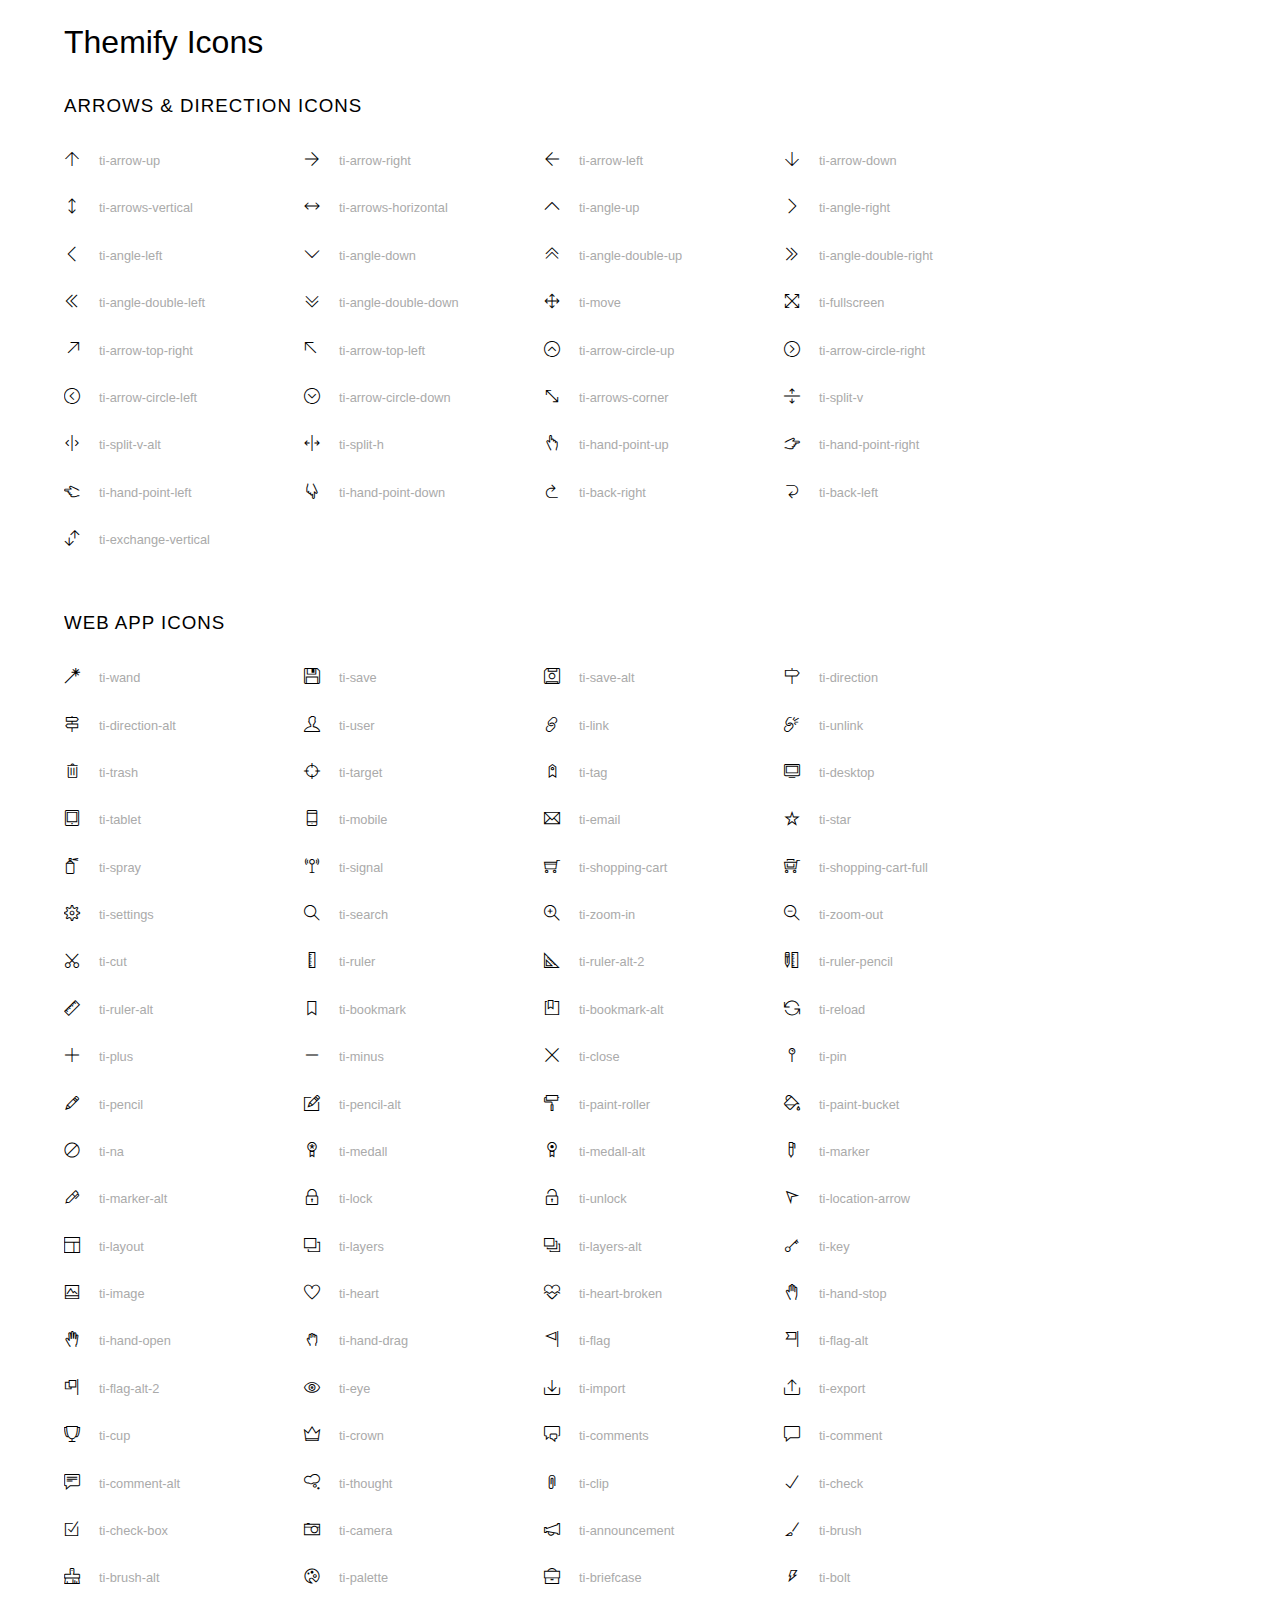
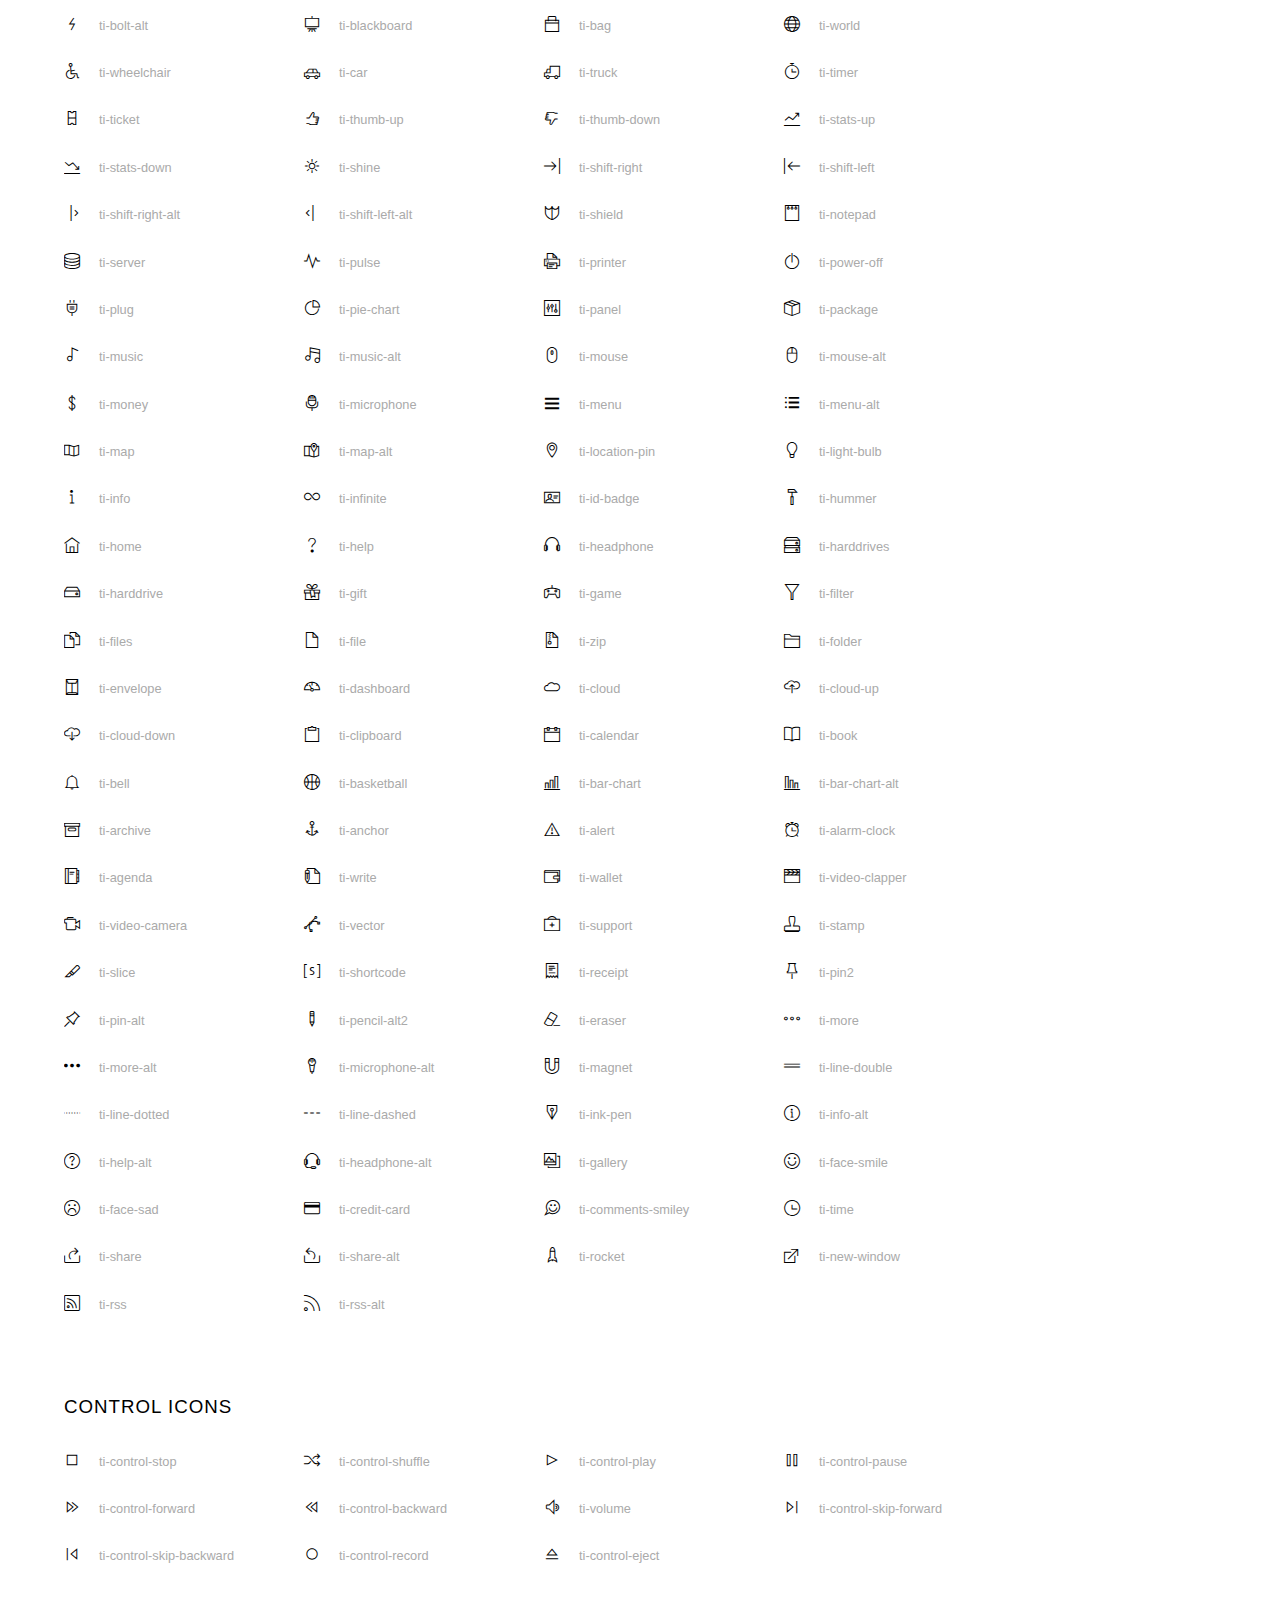
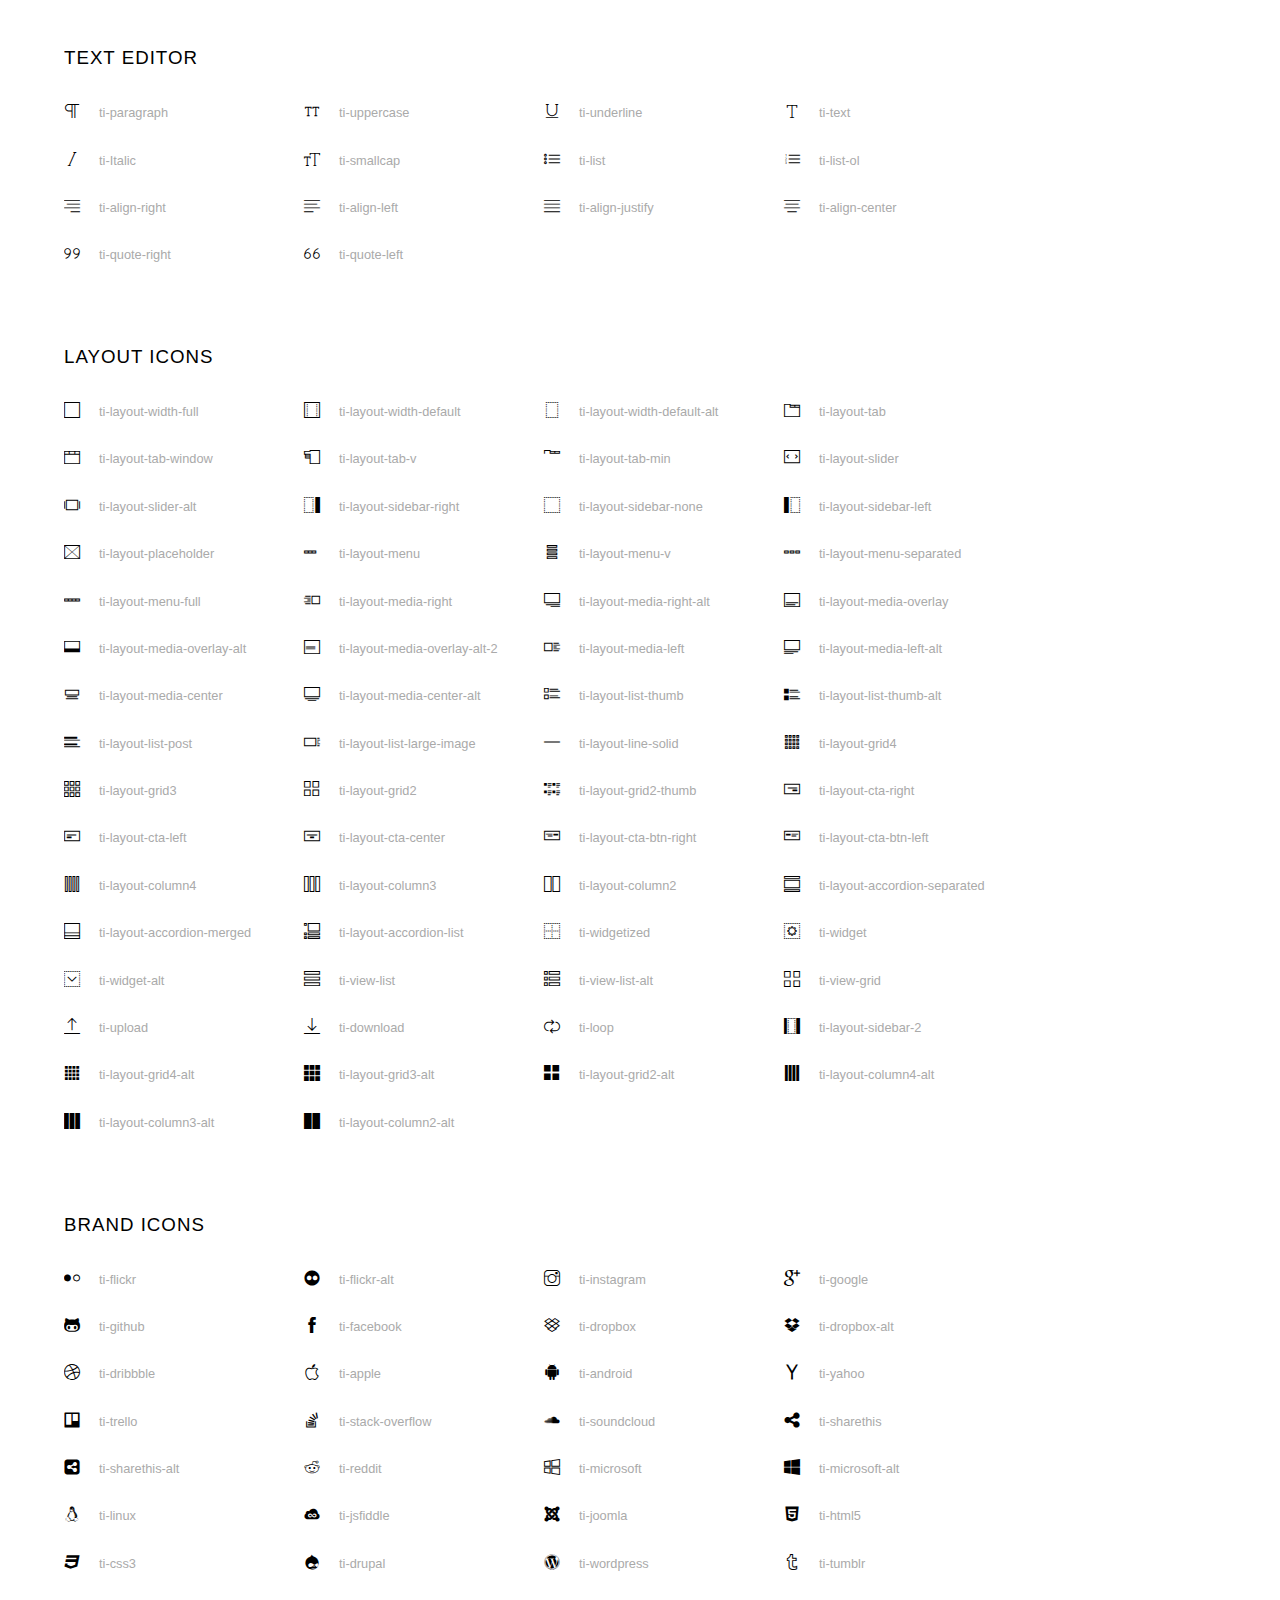
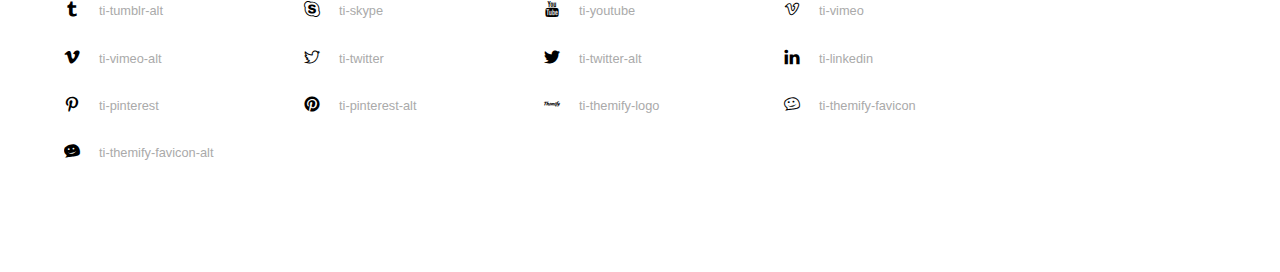
<file: assets/fonts/themify-icons/index.html>
<!doctype html>
<html>
<head>
	<meta charset="utf-8">
	<title>Themify Icon Font</title>
	<meta name="viewport" content="width=device-width">
	<link rel="stylesheet" href="demo-files/demo.css">
	<link rel="stylesheet" href="themify-icons.css">
	<!--[if lt IE 8]><!-->
	<link rel="stylesheet" href="ie7/ie7.css">
	<!--<![endif]-->
</head>
<body>
	<h1>Themify Icons</h1>

	<div class="icon-section">

		<div class="icon-section">
			<h3>Arrows &amp; Direction Icons </h3>

			<div class="icon-container">
				<span class="ti-arrow-up"></span><span class="icon-name"> ti-arrow-up</span>
			</div>
			<div class="icon-container">
				<span class="ti-arrow-right"></span><span class="icon-name"> ti-arrow-right</span>
			</div>
			<div class="icon-container">
				<span class="ti-arrow-left"></span><span class="icon-name"> ti-arrow-left</span>
			</div>
			<div class="icon-container">
				<span class="ti-arrow-down"></span><span class="icon-name"> ti-arrow-down</span>
			</div>
			<div class="icon-container">
				<span class="ti-arrows-vertical"></span><span class="icon-name"> ti-arrows-vertical</span>
			</div>
			<div class="icon-container">
				<span class="ti-arrows-horizontal"></span><span class="icon-name"> ti-arrows-horizontal</span>
			</div>
			<div class="icon-container">
				<span class="ti-angle-up"></span><span class="icon-name"> ti-angle-up</span>
			</div>
			<div class="icon-container">
				<span class="ti-angle-right"></span><span class="icon-name"> ti-angle-right</span>
			</div>
			<div class="icon-container">
				<span class="ti-angle-left"></span><span class="icon-name"> ti-angle-left</span>
			</div>
			<div class="icon-container">
				<span class="ti-angle-down"></span><span class="icon-name"> ti-angle-down</span>
			</div>	
			<div class="icon-container">
				<span class="ti-angle-double-up"></span><span class="icon-name"> ti-angle-double-up</span>
			</div>
			<div class="icon-container">
				<span class="ti-angle-double-right"></span><span class="icon-name"> ti-angle-double-right</span>
			</div>
			<div class="icon-container">
				<span class="ti-angle-double-left"></span><span class="icon-name"> ti-angle-double-left</span>
			</div>
			<div class="icon-container">
				<span class="ti-angle-double-down"></span><span class="icon-name"> ti-angle-double-down</span>
			</div>					
			<div class="icon-container">
				<span class="ti-move"></span><span class="icon-name"> ti-move</span>
			</div>
			<div class="icon-container">
				<span class="ti-fullscreen"></span><span class="icon-name"> ti-fullscreen</span>
			</div>
			<div class="icon-container">
				<span class="ti-arrow-top-right"></span><span class="icon-name"> ti-arrow-top-right</span>
			</div>
			<div class="icon-container">
				<span class="ti-arrow-top-left"></span><span class="icon-name"> ti-arrow-top-left</span>
			</div>
			<div class="icon-container">
				<span class="ti-arrow-circle-up"></span><span class="icon-name"> ti-arrow-circle-up</span>
			</div>
			<div class="icon-container">
				<span class="ti-arrow-circle-right"></span><span class="icon-name"> ti-arrow-circle-right</span>
			</div>
			<div class="icon-container">
				<span class="ti-arrow-circle-left"></span><span class="icon-name"> ti-arrow-circle-left</span>
			</div>
			<div class="icon-container">
				<span class="ti-arrow-circle-down"></span><span class="icon-name"> ti-arrow-circle-down</span>
			</div>
			<div class="icon-container">
				<span class="ti-arrows-corner"></span><span class="icon-name"> ti-arrows-corner</span>
			</div>
			<div class="icon-container">
				<span class="ti-split-v"></span><span class="icon-name"> ti-split-v</span>
			</div>

			<div class="icon-container">
				<span class="ti-split-v-alt"></span><span class="icon-name"> ti-split-v-alt</span>
			</div>
			<div class="icon-container">
				<span class="ti-split-h"></span><span class="icon-name"> ti-split-h</span>
			</div>
			<div class="icon-container">
				<span class="ti-hand-point-up"></span><span class="icon-name"> ti-hand-point-up</span>
			</div>
			<div class="icon-container">
				<span class="ti-hand-point-right"></span><span class="icon-name"> ti-hand-point-right</span>
			</div>
			<div class="icon-container">
				<span class="ti-hand-point-left"></span><span class="icon-name"> ti-hand-point-left</span>
			</div>
			<div class="icon-container">
				<span class="ti-hand-point-down"></span><span class="icon-name"> ti-hand-point-down</span>
			</div>
			<div class="icon-container">
				<span class="ti-back-right"></span><span class="icon-name"> ti-back-right</span>
			</div>
			<div class="icon-container">
				<span class="ti-back-left"></span><span class="icon-name"> ti-back-left</span>
			</div>
			<div class="icon-container">
				<span class="ti-exchange-vertical"></span><span class="icon-name"> ti-exchange-vertical</span>
			</div>

		</div> <!-- Arrows Icons -->



		<h3>Web App Icons</h3>
		
		<div class="icon-section">

			<div class="icon-container">
				<span class="ti-wand"></span><span class="icon-name"> ti-wand</span>
			</div>
			<div class="icon-container">
				<span class="ti-save"></span><span class="icon-name"> ti-save</span>
			</div>
			<div class="icon-container">
				<span class="ti-save-alt"></span><span class="icon-name"> ti-save-alt</span>
			</div>

			<div class="icon-container">
				<span class="ti-direction"></span><span class="icon-name"> ti-direction</span>
			</div>
			<div class="icon-container">
				<span class="ti-direction-alt"></span><span class="icon-name"> ti-direction-alt</span>
			</div>
			<div class="icon-container">
				<span class="ti-user"></span><span class="icon-name"> ti-user</span>
			</div>
			<div class="icon-container">
				<span class="ti-link"></span><span class="icon-name"> ti-link</span>
			</div>
			<div class="icon-container">
				<span class="ti-unlink"></span><span class="icon-name"> ti-unlink</span>
			</div>
			<div class="icon-container">
				<span class="ti-trash"></span><span class="icon-name"> ti-trash</span>
			</div>
			<div class="icon-container">
				<span class="ti-target"></span><span class="icon-name"> ti-target</span>
			</div>
			<div class="icon-container">
				<span class="ti-tag"></span><span class="icon-name"> ti-tag</span>
			</div>
			<div class="icon-container">
				<span class="ti-desktop"></span><span class="icon-name"> ti-desktop</span>
			</div>
			<div class="icon-container">
				<span class="ti-tablet"></span><span class="icon-name"> ti-tablet</span>
			</div>
			<div class="icon-container">
				<span class="ti-mobile"></span><span class="icon-name"> ti-mobile</span>
			</div>
			<div class="icon-container">
				<span class="ti-email"></span><span class="icon-name"> ti-email</span>
			</div>	
			<div class="icon-container">
				<span class="ti-star"></span><span class="icon-name"> ti-star</span>
			</div>
			<div class="icon-container">
				<span class="ti-spray"></span><span class="icon-name"> ti-spray</span>
			</div>
			<div class="icon-container">
				<span class="ti-signal"></span><span class="icon-name"> ti-signal</span>
			</div>
			<div class="icon-container">
				<span class="ti-shopping-cart"></span><span class="icon-name"> ti-shopping-cart</span>
			</div>
			<div class="icon-container">
				<span class="ti-shopping-cart-full"></span><span class="icon-name"> ti-shopping-cart-full</span>
			</div>
			<div class="icon-container">
				<span class="ti-settings"></span><span class="icon-name"> ti-settings</span>
			</div>
			<div class="icon-container">
				<span class="ti-search"></span><span class="icon-name"> ti-search</span>
			</div>
			<div class="icon-container">
				<span class="ti-zoom-in"></span><span class="icon-name"> ti-zoom-in</span>
			</div>
			<div class="icon-container">
				<span class="ti-zoom-out"></span><span class="icon-name"> ti-zoom-out</span>
			</div>
			<div class="icon-container">
				<span class="ti-cut"></span><span class="icon-name"> ti-cut</span>
			</div>
			<div class="icon-container">
				<span class="ti-ruler"></span><span class="icon-name"> ti-ruler</span>
			</div>
			<div class="icon-container">
				<span class="ti-ruler-alt-2"></span><span class="icon-name"> ti-ruler-alt-2</span>
			</div>			
			<div class="icon-container">
				<span class="ti-ruler-pencil"></span><span class="icon-name"> ti-ruler-pencil</span>
			</div>
			<div class="icon-container">
				<span class="ti-ruler-alt"></span><span class="icon-name"> ti-ruler-alt</span>
			</div>
			<div class="icon-container">
				<span class="ti-bookmark"></span><span class="icon-name"> ti-bookmark</span>
			</div>
			<div class="icon-container">
				<span class="ti-bookmark-alt"></span><span class="icon-name"> ti-bookmark-alt</span>
			</div>
			<div class="icon-container">
				<span class="ti-reload"></span><span class="icon-name"> ti-reload</span>
			</div>
			<div class="icon-container">
				<span class="ti-plus"></span><span class="icon-name"> ti-plus</span>
			</div>
			<div class="icon-container">
				<span class="ti-minus"></span><span class="icon-name"> ti-minus</span>
			</div>
			<div class="icon-container">
				<span class="ti-close"></span><span class="icon-name"> ti-close</span>
			</div>			
			<div class="icon-container">
				<span class="ti-pin"></span><span class="icon-name"> ti-pin</span>
			</div>
			<div class="icon-container">
				<span class="ti-pencil"></span><span class="icon-name"> ti-pencil</span>
			</div>
					
		  	<div class="icon-container">
				<span class="ti-pencil-alt"></span><span class="icon-name"> ti-pencil-alt</span>
			</div>
			<div class="icon-container">
				<span class="ti-paint-roller"></span><span class="icon-name"> ti-paint-roller</span>
			</div>
			<div class="icon-container">
				<span class="ti-paint-bucket"></span><span class="icon-name"> ti-paint-bucket</span>
			</div>
			<div class="icon-container">
				<span class="ti-na"></span><span class="icon-name"> ti-na</span>
			</div>
			<div class="icon-container">
				<span class="ti-medall"></span><span class="icon-name"> ti-medall</span>
			</div>
			<div class="icon-container">
				<span class="ti-medall-alt"></span><span class="icon-name"> ti-medall-alt</span>
			</div>
			<div class="icon-container">
				<span class="ti-marker"></span><span class="icon-name"> ti-marker</span>
			</div>
			<div class="icon-container">
				<span class="ti-marker-alt"></span><span class="icon-name"> ti-marker-alt</span>
			</div>

			<div class="icon-container">
				<span class="ti-lock"></span><span class="icon-name"> ti-lock</span>
			</div>
			<div class="icon-container">
				<span class="ti-unlock"></span><span class="icon-name"> ti-unlock</span>
			</div>
			<div class="icon-container">
				<span class="ti-location-arrow"></span><span class="icon-name"> ti-location-arrow</span>
			</div>
			<div class="icon-container">
				<span class="ti-layout"></span><span class="icon-name"> ti-layout</span>
			</div>
			<div class="icon-container">
				<span class="ti-layers"></span><span class="icon-name"> ti-layers</span>
			</div>
			<div class="icon-container">
				<span class="ti-layers-alt"></span><span class="icon-name"> ti-layers-alt</span>
			</div>
			<div class="icon-container">
				<span class="ti-key"></span><span class="icon-name"> ti-key</span>
			</div>
			<div class="icon-container">
				<span class="ti-image"></span><span class="icon-name"> ti-image</span>
			</div>
			<div class="icon-container">
				<span class="ti-heart"></span><span class="icon-name"> ti-heart</span>
			</div>
			<div class="icon-container">
				<span class="ti-heart-broken"></span><span class="icon-name"> ti-heart-broken</span>
			</div>
			<div class="icon-container">
				<span class="ti-hand-stop"></span><span class="icon-name"> ti-hand-stop</span>
			</div>
			<div class="icon-container">
				<span class="ti-hand-open"></span><span class="icon-name"> ti-hand-open</span>
			</div>
			<div class="icon-container">
				<span class="ti-hand-drag"></span><span class="icon-name"> ti-hand-drag</span>
			</div>
			<div class="icon-container">
				<span class="ti-flag"></span><span class="icon-name"> ti-flag</span>
			</div>
			<div class="icon-container">
				<span class="ti-flag-alt"></span><span class="icon-name"> ti-flag-alt</span>
			</div>
			<div class="icon-container">
				<span class="ti-flag-alt-2"></span><span class="icon-name"> ti-flag-alt-2</span>
			</div>
			<div class="icon-container">
				<span class="ti-eye"></span><span class="icon-name"> ti-eye</span>
			</div>
			<div class="icon-container">
				<span class="ti-import"></span><span class="icon-name"> ti-import</span>
			</div>			
			<div class="icon-container">
				<span class="ti-export"></span><span class="icon-name"> ti-export</span>
			</div>
			<div class="icon-container">
				<span class="ti-cup"></span><span class="icon-name"> ti-cup</span>
			</div>
			<div class="icon-container">
				<span class="ti-crown"></span><span class="icon-name"> ti-crown</span>
			</div>
			<div class="icon-container">
				<span class="ti-comments"></span><span class="icon-name"> ti-comments</span>
			</div>
			<div class="icon-container">
				<span class="ti-comment"></span><span class="icon-name"> ti-comment</span>
			</div>
			<div class="icon-container">
				<span class="ti-comment-alt"></span><span class="icon-name"> ti-comment-alt</span>
			</div>
			<div class="icon-container">
				<span class="ti-thought"></span><span class="icon-name"> ti-thought</span>
			</div>			
			<div class="icon-container">
				<span class="ti-clip"></span><span class="icon-name"> ti-clip</span>
			</div>

			<div class="icon-container">
				<span class="ti-check"></span><span class="icon-name"> ti-check</span>
			</div>
			<div class="icon-container">
				<span class="ti-check-box"></span><span class="icon-name"> ti-check-box</span>
			</div>
			<div class="icon-container">
				<span class="ti-camera"></span><span class="icon-name"> ti-camera</span>
			</div>
			<div class="icon-container">
				<span class="ti-announcement"></span><span class="icon-name"> ti-announcement</span>
			</div>
			<div class="icon-container">
				<span class="ti-brush"></span><span class="icon-name"> ti-brush</span>
			</div>
			<div class="icon-container">
				<span class="ti-brush-alt"></span><span class="icon-name"> ti-brush-alt</span>
			</div>
			<div class="icon-container">
				<span class="ti-palette"></span><span class="icon-name"> ti-palette</span>
			</div>			
			<div class="icon-container">
				<span class="ti-briefcase"></span><span class="icon-name"> ti-briefcase</span>
			</div>
			<div class="icon-container">
				<span class="ti-bolt"></span><span class="icon-name"> ti-bolt</span>
			</div>
			<div class="icon-container">
				<span class="ti-bolt-alt"></span><span class="icon-name"> ti-bolt-alt</span>
			</div>
			<div class="icon-container">
				<span class="ti-blackboard"></span><span class="icon-name"> ti-blackboard</span>
			</div>
			<div class="icon-container">
				<span class="ti-bag"></span><span class="icon-name"> ti-bag</span>
			</div>
			<div class="icon-container">
				<span class="ti-world"></span><span class="icon-name"> ti-world</span>
			</div>
			<div class="icon-container">
				<span class="ti-wheelchair"></span><span class="icon-name"> ti-wheelchair</span>
			</div>
			<div class="icon-container">
				<span class="ti-car"></span><span class="icon-name"> ti-car</span>
			</div>
			<div class="icon-container">
				<span class="ti-truck"></span><span class="icon-name"> ti-truck</span>
			</div>
			<div class="icon-container">
				<span class="ti-timer"></span><span class="icon-name"> ti-timer</span>
			</div>
			<div class="icon-container">
				<span class="ti-ticket"></span><span class="icon-name"> ti-ticket</span>
			</div>
			<div class="icon-container">
				<span class="ti-thumb-up"></span><span class="icon-name"> ti-thumb-up</span>
			</div>
			<div class="icon-container">
				<span class="ti-thumb-down"></span><span class="icon-name"> ti-thumb-down</span>
			</div>

			<div class="icon-container">
				<span class="ti-stats-up"></span><span class="icon-name"> ti-stats-up</span>
			</div>
			<div class="icon-container">
				<span class="ti-stats-down"></span><span class="icon-name"> ti-stats-down</span>
			</div>
			<div class="icon-container">
				<span class="ti-shine"></span><span class="icon-name"> ti-shine</span>
			</div>
			<div class="icon-container">
				<span class="ti-shift-right"></span><span class="icon-name"> ti-shift-right</span>
			</div>
			<div class="icon-container">
				<span class="ti-shift-left"></span><span class="icon-name"> ti-shift-left</span>
			</div>

			<div class="icon-container">
				<span class="ti-shift-right-alt"></span><span class="icon-name"> ti-shift-right-alt</span>
			</div>
			<div class="icon-container">
				<span class="ti-shift-left-alt"></span><span class="icon-name"> ti-shift-left-alt</span>
			</div>
			<div class="icon-container">
				<span class="ti-shield"></span><span class="icon-name"> ti-shield</span>
			</div>
			<div class="icon-container">
				<span class="ti-notepad"></span><span class="icon-name"> ti-notepad</span>
			</div>
			<div class="icon-container">
				<span class="ti-server"></span><span class="icon-name"> ti-server</span>
			</div>

			<div class="icon-container">
				<span class="ti-pulse"></span><span class="icon-name"> ti-pulse</span>
			</div>
			<div class="icon-container">
				<span class="ti-printer"></span><span class="icon-name"> ti-printer</span>
			</div>
			<div class="icon-container">
				<span class="ti-power-off"></span><span class="icon-name"> ti-power-off</span>
			</div>
			<div class="icon-container">
				<span class="ti-plug"></span><span class="icon-name"> ti-plug</span>
			</div>
			<div class="icon-container">
				<span class="ti-pie-chart"></span><span class="icon-name"> ti-pie-chart</span>
			</div>

			<div class="icon-container">
				<span class="ti-panel"></span><span class="icon-name"> ti-panel</span>
			</div>
			<div class="icon-container">
				<span class="ti-package"></span><span class="icon-name"> ti-package</span>
			</div>
			<div class="icon-container">
				<span class="ti-music"></span><span class="icon-name"> ti-music</span>
			</div>
			<div class="icon-container">
				<span class="ti-music-alt"></span><span class="icon-name"> ti-music-alt</span>
			</div>
			<div class="icon-container">
				<span class="ti-mouse"></span><span class="icon-name"> ti-mouse</span>
			</div>
			<div class="icon-container">
				<span class="ti-mouse-alt"></span><span class="icon-name"> ti-mouse-alt</span>
			</div>
			<div class="icon-container">
				<span class="ti-money"></span><span class="icon-name"> ti-money</span>
			</div>
			<div class="icon-container">
				<span class="ti-microphone"></span><span class="icon-name"> ti-microphone</span>
			</div>
			<div class="icon-container">
				<span class="ti-menu"></span><span class="icon-name"> ti-menu</span>
			</div>
			<div class="icon-container">
				<span class="ti-menu-alt"></span><span class="icon-name"> ti-menu-alt</span>
			</div>
			<div class="icon-container">
				<span class="ti-map"></span><span class="icon-name"> ti-map</span>
			</div>
			<div class="icon-container">
				<span class="ti-map-alt"></span><span class="icon-name"> ti-map-alt</span>
			</div>

			<div class="icon-container">
				<span class="ti-location-pin"></span><span class="icon-name"> ti-location-pin</span>
			</div>

			<div class="icon-container">
				<span class="ti-light-bulb"></span><span class="icon-name"> ti-light-bulb</span>
			</div>
			<div class="icon-container">
				<span class="ti-info"></span><span class="icon-name"> ti-info</span>
			</div>
			<div class="icon-container">
				<span class="ti-infinite"></span><span class="icon-name"> ti-infinite</span>
			</div>
			<div class="icon-container">
				<span class="ti-id-badge"></span><span class="icon-name"> ti-id-badge</span>
			</div>
			<div class="icon-container">
				<span class="ti-hummer"></span><span class="icon-name"> ti-hummer</span>
			</div>
			<div class="icon-container">
				<span class="ti-home"></span><span class="icon-name"> ti-home</span>
			</div>
			<div class="icon-container">
				<span class="ti-help"></span><span class="icon-name"> ti-help</span>
			</div>
			<div class="icon-container">
				<span class="ti-headphone"></span><span class="icon-name"> ti-headphone</span>
			</div>
			<div class="icon-container">
				<span class="ti-harddrives"></span><span class="icon-name"> ti-harddrives</span>
			</div>
			<div class="icon-container">
				<span class="ti-harddrive"></span><span class="icon-name"> ti-harddrive</span>
			</div>
			<div class="icon-container">
				<span class="ti-gift"></span><span class="icon-name"> ti-gift</span>
			</div>
			<div class="icon-container">
				<span class="ti-game"></span><span class="icon-name"> ti-game</span>
			</div>
			<div class="icon-container">
				<span class="ti-filter"></span><span class="icon-name"> ti-filter</span>
			</div>
			<div class="icon-container">
				<span class="ti-files"></span><span class="icon-name"> ti-files</span>
			</div>
			<div class="icon-container">
				<span class="ti-file"></span><span class="icon-name"> ti-file</span>
			</div>
			<div class="icon-container">
				<span class="ti-zip"></span><span class="icon-name"> ti-zip</span>
			</div>
			<div class="icon-container">
				<span class="ti-folder"></span><span class="icon-name"> ti-folder</span>
			</div>			
			<div class="icon-container">
				<span class="ti-envelope"></span><span class="icon-name"> ti-envelope</span>
			</div>


			<div class="icon-container">
				<span class="ti-dashboard"></span><span class="icon-name"> ti-dashboard</span>
			</div>
			<div class="icon-container">
				<span class="ti-cloud"></span><span class="icon-name"> ti-cloud</span>
			</div>
			<div class="icon-container">
				<span class="ti-cloud-up"></span><span class="icon-name"> ti-cloud-up</span>
			</div>
			<div class="icon-container">
				<span class="ti-cloud-down"></span><span class="icon-name"> ti-cloud-down</span>
			</div>
			<div class="icon-container">
				<span class="ti-clipboard"></span><span class="icon-name"> ti-clipboard</span>
			</div>
			<div class="icon-container">
				<span class="ti-calendar"></span><span class="icon-name"> ti-calendar</span>
			</div>
			<div class="icon-container">
				<span class="ti-book"></span><span class="icon-name"> ti-book</span>
			</div>
			<div class="icon-container">
				<span class="ti-bell"></span><span class="icon-name"> ti-bell</span>
			</div>
			<div class="icon-container">
				<span class="ti-basketball"></span><span class="icon-name"> ti-basketball</span>
			</div>
			<div class="icon-container">
				<span class="ti-bar-chart"></span><span class="icon-name"> ti-bar-chart</span>
			</div>
			<div class="icon-container">
				<span class="ti-bar-chart-alt"></span><span class="icon-name"> ti-bar-chart-alt</span>
			</div>


			<div class="icon-container">
				<span class="ti-archive"></span><span class="icon-name"> ti-archive</span>
			</div>
			<div class="icon-container">
				<span class="ti-anchor"></span><span class="icon-name"> ti-anchor</span>
			</div>

			<div class="icon-container">
				<span class="ti-alert"></span><span class="icon-name"> ti-alert</span>
			</div>
			<div class="icon-container">
				<span class="ti-alarm-clock"></span><span class="icon-name"> ti-alarm-clock</span>
			</div>
			<div class="icon-container">
				<span class="ti-agenda"></span><span class="icon-name"> ti-agenda</span>
			</div>
			<div class="icon-container">
				<span class="ti-write"></span><span class="icon-name"> ti-write</span>
			</div>

			<div class="icon-container">
				<span class="ti-wallet"></span><span class="icon-name"> ti-wallet</span>
			</div>
			<div class="icon-container">
				<span class="ti-video-clapper"></span><span class="icon-name"> ti-video-clapper</span>
			</div>
			<div class="icon-container">
				<span class="ti-video-camera"></span><span class="icon-name"> ti-video-camera</span>
			</div>
			<div class="icon-container">
				<span class="ti-vector"></span><span class="icon-name"> ti-vector</span>
			</div>

			<div class="icon-container">
				<span class="ti-support"></span><span class="icon-name"> ti-support</span>
			</div>
			<div class="icon-container">
				<span class="ti-stamp"></span><span class="icon-name"> ti-stamp</span>
			</div>
			<div class="icon-container">
				<span class="ti-slice"></span><span class="icon-name"> ti-slice</span>
			</div>
			<div class="icon-container">
				<span class="ti-shortcode"></span><span class="icon-name"> ti-shortcode</span>
			</div>
			<div class="icon-container">
				<span class="ti-receipt"></span><span class="icon-name"> ti-receipt</span>
			</div>
			<div class="icon-container">
				<span class="ti-pin2"></span><span class="icon-name"> ti-pin2</span>
			</div>
			<div class="icon-container">
				<span class="ti-pin-alt"></span><span class="icon-name"> ti-pin-alt</span>
			</div>
			<div class="icon-container">
				<span class="ti-pencil-alt2"></span><span class="icon-name"> ti-pencil-alt2</span>
			</div>
			<div class="icon-container">
				<span class="ti-eraser"></span><span class="icon-name"> ti-eraser</span>
			</div>			
			<div class="icon-container">
				<span class="ti-more"></span><span class="icon-name"> ti-more</span>
			</div>
			<div class="icon-container">
				<span class="ti-more-alt"></span><span class="icon-name"> ti-more-alt</span>
			</div>
			<div class="icon-container">
				<span class="ti-microphone-alt"></span><span class="icon-name"> ti-microphone-alt</span>
			</div>
			<div class="icon-container">
				<span class="ti-magnet"></span><span class="icon-name"> ti-magnet</span>
			</div>
			<div class="icon-container">
				<span class="ti-line-double"></span><span class="icon-name"> ti-line-double</span>
			</div>
			<div class="icon-container">
				<span class="ti-line-dotted"></span><span class="icon-name"> ti-line-dotted</span>
			</div>
			<div class="icon-container">
				<span class="ti-line-dashed"></span><span class="icon-name"> ti-line-dashed</span>
			</div>

			<div class="icon-container">
				<span class="ti-ink-pen"></span><span class="icon-name"> ti-ink-pen</span>
			</div>
			<div class="icon-container">
				<span class="ti-info-alt"></span><span class="icon-name"> ti-info-alt</span>
			</div>
			<div class="icon-container">
				<span class="ti-help-alt"></span><span class="icon-name"> ti-help-alt</span>
			</div>
			<div class="icon-container">
				<span class="ti-headphone-alt"></span><span class="icon-name"> ti-headphone-alt</span>
			</div>

			<div class="icon-container">
				<span class="ti-gallery"></span><span class="icon-name"> ti-gallery</span>
			</div>
			<div class="icon-container">
				<span class="ti-face-smile"></span><span class="icon-name"> ti-face-smile</span>
			</div>
			<div class="icon-container">
				<span class="ti-face-sad"></span><span class="icon-name"> ti-face-sad</span>
			</div>
			<div class="icon-container">
				<span class="ti-credit-card"></span><span class="icon-name"> ti-credit-card</span>
			</div>
			<div class="icon-container">
				<span class="ti-comments-smiley"></span><span class="icon-name"> ti-comments-smiley</span>
			</div>
			<div class="icon-container">
				<span class="ti-time"></span><span class="icon-name"> ti-time</span>
			</div>
			<div class="icon-container">
				<span class="ti-share"></span><span class="icon-name"> ti-share</span>
			</div>
			<div class="icon-container">
				<span class="ti-share-alt"></span><span class="icon-name"> ti-share-alt</span>
			</div>
			<div class="icon-container">
				<span class="ti-rocket"></span><span class="icon-name"> ti-rocket</span>
			</div>

			<div class="icon-container">
				<span class="ti-new-window"></span><span class="icon-name"> ti-new-window</span>
			</div>

			<div class="icon-container">
				<span class="ti-rss"></span><span class="icon-name"> ti-rss</span>
			</div>

			<div class="icon-container">
				<span class="ti-rss-alt"></span><span class="icon-name"> ti-rss-alt</span>
			</div>
			
		</div><!-- Web App Icons -->


		<div class="icon-section">
			<h3>Control Icons</h3>
			<div class="icon-container">
				<span class="ti-control-stop"></span><span class="icon-name"> ti-control-stop</span>
			</div>
			<div class="icon-container">
				<span class="ti-control-shuffle"></span><span class="icon-name"> ti-control-shuffle</span>
			</div>
			<div class="icon-container">
				<span class="ti-control-play"></span><span class="icon-name"> ti-control-play</span>
			</div>
			<div class="icon-container">
				<span class="ti-control-pause"></span><span class="icon-name"> ti-control-pause</span>
			</div>
			<div class="icon-container">
				<span class="ti-control-forward"></span><span class="icon-name"> ti-control-forward</span>
			</div>
			<div class="icon-container">
				<span class="ti-control-backward"></span><span class="icon-name"> ti-control-backward</span>
			</div>	
			<div class="icon-container">
				<span class="ti-volume"></span><span class="icon-name"> ti-volume</span>
			</div>
			<div class="icon-container">
				<span class="ti-control-skip-forward"></span><span class="icon-name"> ti-control-skip-forward</span>
			</div>
			<div class="icon-container">
				<span class="ti-control-skip-backward"></span><span class="icon-name"> ti-control-skip-backward</span>
			</div>
			<div class="icon-container">
				<span class="ti-control-record"></span><span class="icon-name"> ti-control-record</span>
			</div>
			<div class="icon-container">
				<span class="ti-control-eject"></span><span class="icon-name"> ti-control-eject</span>
			</div>			
		</div> <!-- Control Icons -->


		<div class="icon-section">
			<h3>Text Editor</h3>

			<div class="icon-container">
				<span class="ti-paragraph"></span><span class="icon-name"> ti-paragraph</span>
			</div>
			<div class="icon-container">
				<span class="ti-uppercase"></span><span class="icon-name"> ti-uppercase</span>
			</div>

			<div class="icon-container">
				<span class="ti-underline"></span><span class="icon-name"> ti-underline</span>
			</div>
			<div class="icon-container">
				<span class="ti-text"></span><span class="icon-name"> ti-text</span>
			</div>
			<div class="icon-container">
				<span class="ti-Italic"></span><span class="icon-name"> ti-Italic</span>
			</div>
			<div class="icon-container">
				<span class="ti-smallcap"></span><span class="icon-name"> ti-smallcap</span>
			</div>
			<div class="icon-container">
				<span class="ti-list"></span><span class="icon-name"> ti-list</span>
			</div>
			<div class="icon-container">
				<span class="ti-list-ol"></span><span class="icon-name"> ti-list-ol</span>
			</div>
			<div class="icon-container">
				<span class="ti-align-right"></span><span class="icon-name"> ti-align-right</span>
			</div>
			<div class="icon-container">
				<span class="ti-align-left"></span><span class="icon-name"> ti-align-left</span>
			</div>
			<div class="icon-container">
				<span class="ti-align-justify"></span><span class="icon-name"> ti-align-justify</span>
			</div>
			<div class="icon-container">
				<span class="ti-align-center"></span><span class="icon-name"> ti-align-center</span>
			</div>
			<div class="icon-container">
				<span class="ti-quote-right"></span><span class="icon-name"> ti-quote-right</span>
			</div>
			<div class="icon-container">
				<span class="ti-quote-left"></span><span class="icon-name"> ti-quote-left</span>
			</div>

		</div> <!-- Text Editor -->



		<div class="icon-section">
			<h3>Layout Icons</h3>
			<div class="icon-container">
				<span class="ti-layout-width-full"></span><span class="icon-name"> ti-layout-width-full</span>
			</div>
			<div class="icon-container">
				<span class="ti-layout-width-default"></span><span class="icon-name"> ti-layout-width-default</span>
			</div>
			<div class="icon-container">
				<span class="ti-layout-width-default-alt"></span><span class="icon-name"> ti-layout-width-default-alt</span>
			</div>
			<div class="icon-container">
				<span class="ti-layout-tab"></span><span class="icon-name"> ti-layout-tab</span>
			</div>
			<div class="icon-container">
				<span class="ti-layout-tab-window"></span><span class="icon-name"> ti-layout-tab-window</span>
			</div>
			<div class="icon-container">
				<span class="ti-layout-tab-v"></span><span class="icon-name"> ti-layout-tab-v</span>
			</div>
			<div class="icon-container">
				<span class="ti-layout-tab-min"></span><span class="icon-name"> ti-layout-tab-min</span>
			</div>
			<div class="icon-container">
				<span class="ti-layout-slider"></span><span class="icon-name"> ti-layout-slider</span>
			</div>
			<div class="icon-container">
				<span class="ti-layout-slider-alt"></span><span class="icon-name"> ti-layout-slider-alt</span>
			</div>
			<div class="icon-container">
				<span class="ti-layout-sidebar-right"></span><span class="icon-name"> ti-layout-sidebar-right</span>
			</div>
			<div class="icon-container">
				<span class="ti-layout-sidebar-none"></span><span class="icon-name"> ti-layout-sidebar-none</span>
			</div>
			<div class="icon-container">
				<span class="ti-layout-sidebar-left"></span><span class="icon-name"> ti-layout-sidebar-left</span>
			</div>
			<div class="icon-container">
				<span class="ti-layout-placeholder"></span><span class="icon-name"> ti-layout-placeholder</span>
			</div>
			<div class="icon-container">
				<span class="ti-layout-menu"></span><span class="icon-name"> ti-layout-menu</span>
			</div>
			<div class="icon-container">
				<span class="ti-layout-menu-v"></span><span class="icon-name"> ti-layout-menu-v</span>
			</div>
			<div class="icon-container">
				<span class="ti-layout-menu-separated"></span><span class="icon-name"> ti-layout-menu-separated</span>
			</div>
			<div class="icon-container">
				<span class="ti-layout-menu-full"></span><span class="icon-name"> ti-layout-menu-full</span>
			</div>
			<div class="icon-container">
				<span class="ti-layout-media-right"></span><span class="icon-name"> ti-layout-media-right</span>
			</div>
			<div class="icon-container">
				<span class="ti-layout-media-right-alt"></span><span class="icon-name"> ti-layout-media-right-alt</span>
			</div>
			<div class="icon-container">
				<span class="ti-layout-media-overlay"></span><span class="icon-name"> ti-layout-media-overlay</span>
			</div>
			<div class="icon-container">
				<span class="ti-layout-media-overlay-alt"></span><span class="icon-name"> ti-layout-media-overlay-alt</span>
			</div>
			<div class="icon-container">
				<span class="ti-layout-media-overlay-alt-2"></span><span class="icon-name"> ti-layout-media-overlay-alt-2</span>
			</div>
			<div class="icon-container">
				<span class="ti-layout-media-left"></span><span class="icon-name"> ti-layout-media-left</span>
			</div>
			<div class="icon-container">
				<span class="ti-layout-media-left-alt"></span><span class="icon-name"> ti-layout-media-left-alt</span>
			</div>
			<div class="icon-container">
				<span class="ti-layout-media-center"></span><span class="icon-name"> ti-layout-media-center</span>
			</div>
			<div class="icon-container">
				<span class="ti-layout-media-center-alt"></span><span class="icon-name"> ti-layout-media-center-alt</span>
			</div>
			<div class="icon-container">
				<span class="ti-layout-list-thumb"></span><span class="icon-name"> ti-layout-list-thumb</span>
			</div>
			<div class="icon-container">
				<span class="ti-layout-list-thumb-alt"></span><span class="icon-name"> ti-layout-list-thumb-alt</span>
			</div>
			<div class="icon-container">
				<span class="ti-layout-list-post"></span><span class="icon-name"> ti-layout-list-post</span>
			</div>
			<div class="icon-container">
				<span class="ti-layout-list-large-image"></span><span class="icon-name"> ti-layout-list-large-image</span>
			</div>
			<div class="icon-container">
				<span class="ti-layout-line-solid"></span><span class="icon-name"> ti-layout-line-solid</span>
			</div>
			<div class="icon-container">
				<span class="ti-layout-grid4"></span><span class="icon-name"> ti-layout-grid4</span>
			</div>
			<div class="icon-container">
				<span class="ti-layout-grid3"></span><span class="icon-name"> ti-layout-grid3</span>
			</div>
			<div class="icon-container">
				<span class="ti-layout-grid2"></span><span class="icon-name"> ti-layout-grid2</span>
			</div>
			<div class="icon-container">
				<span class="ti-layout-grid2-thumb"></span><span class="icon-name"> ti-layout-grid2-thumb</span>
			</div>
			<div class="icon-container">
				<span class="ti-layout-cta-right"></span><span class="icon-name"> ti-layout-cta-right</span>
			</div>
			<div class="icon-container">
				<span class="ti-layout-cta-left"></span><span class="icon-name"> ti-layout-cta-left</span>
			</div>
			<div class="icon-container">
				<span class="ti-layout-cta-center"></span><span class="icon-name"> ti-layout-cta-center</span>
			</div>
			<div class="icon-container">
				<span class="ti-layout-cta-btn-right"></span><span class="icon-name"> ti-layout-cta-btn-right</span>
			</div>
			<div class="icon-container">
				<span class="ti-layout-cta-btn-left"></span><span class="icon-name"> ti-layout-cta-btn-left</span>
			</div>
			<div class="icon-container">
				<span class="ti-layout-column4"></span><span class="icon-name"> ti-layout-column4</span>
			</div>
			<div class="icon-container">
				<span class="ti-layout-column3"></span><span class="icon-name"> ti-layout-column3</span>
			</div>
			<div class="icon-container">
				<span class="ti-layout-column2"></span><span class="icon-name"> ti-layout-column2</span>
			</div>
			<div class="icon-container">
				<span class="ti-layout-accordion-separated"></span><span class="icon-name"> ti-layout-accordion-separated</span>
			</div>
			<div class="icon-container">
				<span class="ti-layout-accordion-merged"></span><span class="icon-name"> ti-layout-accordion-merged</span>
			</div>
			<div class="icon-container">
				<span class="ti-layout-accordion-list"></span><span class="icon-name"> ti-layout-accordion-list</span>
			</div>
			<div class="icon-container">
				<span class="ti-widgetized"></span><span class="icon-name"> ti-widgetized</span>
			</div>
			<div class="icon-container">
				<span class="ti-widget"></span><span class="icon-name"> ti-widget</span>
			</div>
			<div class="icon-container">
				<span class="ti-widget-alt"></span><span class="icon-name"> ti-widget-alt</span>
			</div>
			<div class="icon-container">
				<span class="ti-view-list"></span><span class="icon-name"> ti-view-list</span>
			</div>
			<div class="icon-container">
				<span class="ti-view-list-alt"></span><span class="icon-name"> ti-view-list-alt</span>
			</div>
			<div class="icon-container">
				<span class="ti-view-grid"></span><span class="icon-name"> ti-view-grid</span>
			</div>
			<div class="icon-container">
				<span class="ti-upload"></span><span class="icon-name"> ti-upload</span>
			</div>
			<div class="icon-container">
				<span class="ti-download"></span><span class="icon-name"> ti-download</span>
			</div>	
			<div class="icon-container">
				<span class="ti-loop"></span><span class="icon-name"> ti-loop</span>
			</div>
			<div class="icon-container">
				<span class="ti-layout-sidebar-2"></span><span class="icon-name"> ti-layout-sidebar-2</span>
			</div>
			<div class="icon-container">
				<span class="ti-layout-grid4-alt"></span><span class="icon-name"> ti-layout-grid4-alt</span>
			</div>
			<div class="icon-container">
				<span class="ti-layout-grid3-alt"></span><span class="icon-name"> ti-layout-grid3-alt</span>
			</div>
			<div class="icon-container">
				<span class="ti-layout-grid2-alt"></span><span class="icon-name"> ti-layout-grid2-alt</span>
			</div>
			<div class="icon-container">
				<span class="ti-layout-column4-alt"></span><span class="icon-name"> ti-layout-column4-alt</span>
			</div>
			<div class="icon-container">
				<span class="ti-layout-column3-alt"></span><span class="icon-name"> ti-layout-column3-alt</span>
			</div>
			<div class="icon-container">
				<span class="ti-layout-column2-alt"></span><span class="icon-name"> ti-layout-column2-alt</span>
			</div>		


		</div> <!-- Layout Icons -->


		<div class="icon-section">
			<h3>Brand Icons</h3>

			<div class="icon-container">
				<span class="ti-flickr"></span><span class="icon-name"> ti-flickr</span>
			</div>
			<div class="icon-container">
				<span class="ti-flickr-alt"></span><span class="icon-name"> ti-flickr-alt</span>
			</div>			
			<div class="icon-container">
				<span class="ti-instagram"></span><span class="icon-name"> ti-instagram</span>
			</div>
			<div class="icon-container">
				<span class="ti-google"></span><span class="icon-name"> ti-google</span>
			</div>
			<div class="icon-container">
				<span class="ti-github"></span><span class="icon-name"> ti-github</span>
			</div>

			<div class="icon-container">
				<span class="ti-facebook"></span><span class="icon-name"> ti-facebook</span>
			</div>
			<div class="icon-container">
				<span class="ti-dropbox"></span><span class="icon-name"> ti-dropbox</span>
			</div>
			<div class="icon-container">
				<span class="ti-dropbox-alt"></span><span class="icon-name"> ti-dropbox-alt</span>
			</div>
			<div class="icon-container">
				<span class="ti-dribbble"></span><span class="icon-name"> ti-dribbble</span>
			</div>
			<div class="icon-container">
				<span class="ti-apple"></span><span class="icon-name"> ti-apple</span>
			</div>
			<div class="icon-container">
				<span class="ti-android"></span><span class="icon-name"> ti-android</span>
			</div>
			<div class="icon-container">
				<span class="ti-yahoo"></span><span class="icon-name"> ti-yahoo</span>
			</div>
			<div class="icon-container">
				<span class="ti-trello"></span><span class="icon-name"> ti-trello</span>
			</div>
			<div class="icon-container">
				<span class="ti-stack-overflow"></span><span class="icon-name"> ti-stack-overflow</span>
			</div>
			<div class="icon-container">
				<span class="ti-soundcloud"></span><span class="icon-name"> ti-soundcloud</span>
			</div>
			<div class="icon-container">
				<span class="ti-sharethis"></span><span class="icon-name"> ti-sharethis</span>
			</div>
			<div class="icon-container">
				<span class="ti-sharethis-alt"></span><span class="icon-name"> ti-sharethis-alt</span>
			</div>
			<div class="icon-container">
				<span class="ti-reddit"></span><span class="icon-name"> ti-reddit</span>
			</div>

			<div class="icon-container">
				<span class="ti-microsoft"></span><span class="icon-name"> ti-microsoft</span>
			</div>
			<div class="icon-container">
				<span class="ti-microsoft-alt"></span><span class="icon-name"> ti-microsoft-alt</span>
			</div>
			<div class="icon-container">
				<span class="ti-linux"></span><span class="icon-name"> ti-linux</span>
			</div>
			<div class="icon-container">
				<span class="ti-jsfiddle"></span><span class="icon-name"> ti-jsfiddle</span>
			</div>
			<div class="icon-container">
				<span class="ti-joomla"></span><span class="icon-name"> ti-joomla</span>
			</div>
			<div class="icon-container">
				<span class="ti-html5"></span><span class="icon-name"> ti-html5</span>
			</div>
			<div class="icon-container">
				<span class="ti-css3"></span><span class="icon-name"> ti-css3</span>
			</div>	
			<div class="icon-container">
				<span class="ti-drupal"></span><span class="icon-name"> ti-drupal</span>
			</div>
			<div class="icon-container">
				<span class="ti-wordpress"></span><span class="icon-name"> ti-wordpress</span>
			</div>		
			<div class="icon-container">
				<span class="ti-tumblr"></span><span class="icon-name"> ti-tumblr</span>
			</div>
			<div class="icon-container">
				<span class="ti-tumblr-alt"></span><span class="icon-name"> ti-tumblr-alt</span>
			</div>
			<div class="icon-container">
				<span class="ti-skype"></span><span class="icon-name"> ti-skype</span>
			</div>
			<div class="icon-container">
				<span class="ti-youtube"></span><span class="icon-name"> ti-youtube</span>
			</div>
			<div class="icon-container">
				<span class="ti-vimeo"></span><span class="icon-name"> ti-vimeo</span>
			</div>
			<div class="icon-container">
				<span class="ti-vimeo-alt"></span><span class="icon-name"> ti-vimeo-alt</span>
			</div>			
			<div class="icon-container">
				<span class="ti-twitter"></span><span class="icon-name"> ti-twitter</span>
			</div>
			<div class="icon-container">
				<span class="ti-twitter-alt"></span><span class="icon-name"> ti-twitter-alt</span>
			</div>
			<div class="icon-container">
				<span class="ti-linkedin"></span><span class="icon-name"> ti-linkedin</span>
			</div>
			<div class="icon-container">
				<span class="ti-pinterest"></span><span class="icon-name"> ti-pinterest</span>
			</div>

			<div class="icon-container">
				<span class="ti-pinterest-alt"></span><span class="icon-name"> ti-pinterest-alt</span>
			</div>
			<div class="icon-container">
				<span class="ti-themify-logo"></span><span class="icon-name"> ti-themify-logo</span>
			</div>
			<div class="icon-container">
				<span class="ti-themify-favicon"></span><span class="icon-name"> ti-themify-favicon</span>
			</div>
			<div class="icon-container">
				<span class="ti-themify-favicon-alt"></span><span class="icon-name"> ti-themify-favicon-alt</span>
			</div>

		</div> <!-- brand Icons -->

	</div>

</body>
</html>
</file>
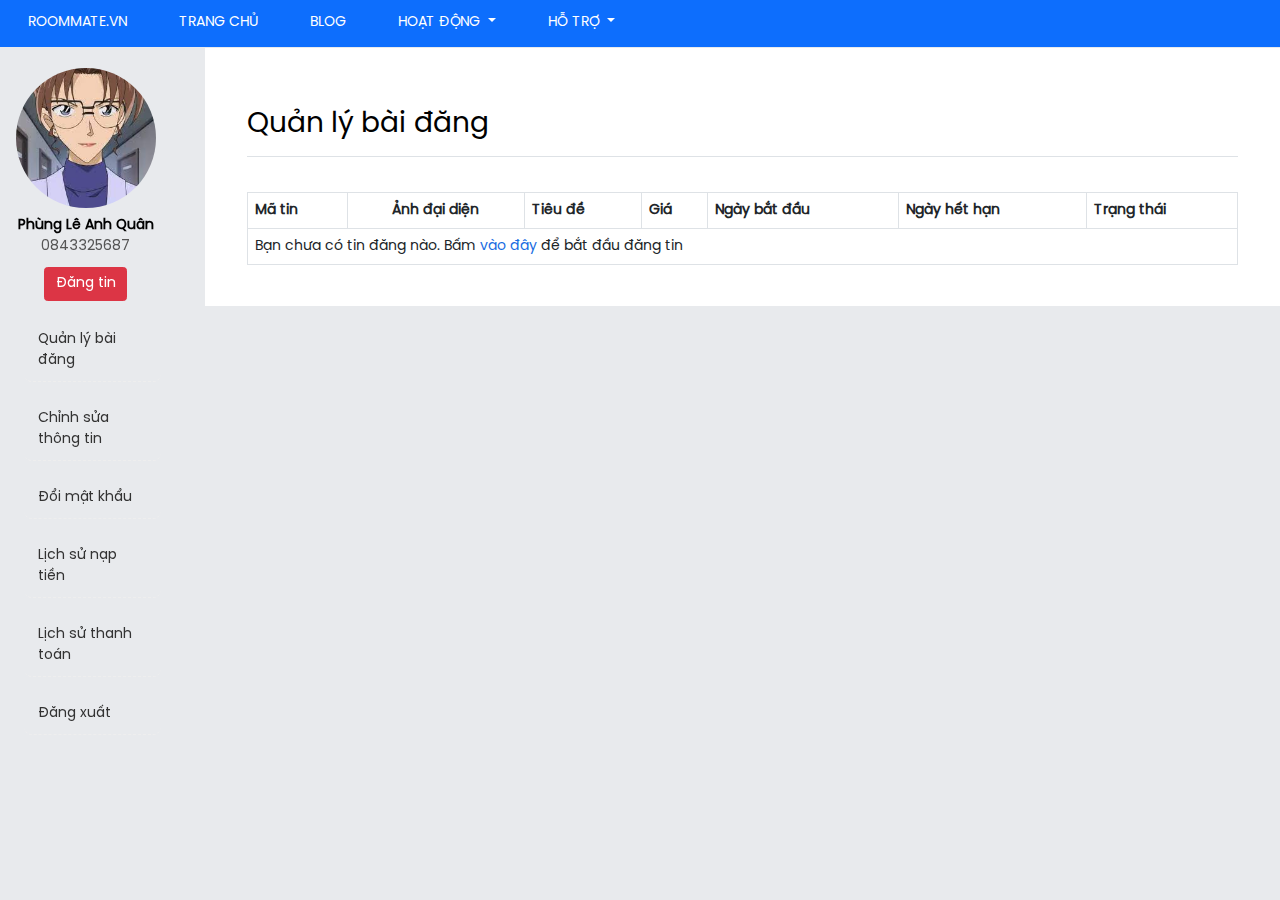
<file: managePost.html>
<!DOCTYPE html>
<html lang="en">
<head>
    <meta charset="UTF-8">
    <meta http-equiv="X-UA-Compatible" content="IE=edge">
    <meta name="viewport" content="width=device-width, initial-scale=1.0">
    <title>Document</title>
    <link href="./assets/css/bootstrap.min.css" rel="stylesheet">
    <link rel="stylesheet" href="./assets/css/profile.css">
</head>
<body>
   <header>
    <ul id="nav" class="light-blue">
        <li>
          <p>Roommate.vn</p>
        </li>
        <li>
          <a href="#">Trang chủ</a>
        </li>
        <li>
          <a href="#">BLOG</a>
        </li>
        <li>
          <a type="button" class="dropdown-toggle" data-bs-toggle="dropdown"> Hoạt động </a>
          <ul class="dropdown-menu">
            <li>
              <a class="dropdown-item" href="#">Cho thuê phòng trọ</a>
            </li>
            <li>
              <a class="dropdown-item" href="#">Nhà cho thuê</a>
            </li>
            <li>
              <a class="dropdown-item" href="#">Cho thuê căn hộ</a>
            </li>
            <li>
              <hr class="dropdown-divider">
            </li>
            <li>
              <a class="dropdown-item" href="#">Tìm người ở ghép</a>
            </li>
          </ul>
        </li>
        <li>
          <a type="button" class="dropdown-toggle" data-bs-toggle="dropdown"> Hỗ trợ </a>
          <ul class="dropdown-menu">
            <li>
              <a class="dropdown-item" href="#">Nạp tiền</a>
            </li>
            <li>
              <a class="dropdown-item" href="#">Bảng giá</a>
            </li>
          </ul>
        </li>

    </ul>
   </header> 
   <main >
   <div class="row">
    <div class="col-lg-2 sidebar">
        <div class="user-info">
            <div class="user_avatar"><img src="./assets/img/avatar1.jpg"></div>
            <div class="user_meta">
                <div class="inner">					
                    <div class="user_name">Phùng Lê Anh Quân</div>
                    <div class="user_number">0843325687</div>
                </div>
            </div>
            <button class="btn btn-danger">Đăng tin</button>
        </div> 
        <ul class="nav-sidebar">
            <li class="nav-item">
                <a href="#" class="nav-link">Quản lý bài đăng</a>
            </li>
            <li class="nav-item">
                <a href="#" class="nav-link">Chỉnh sửa thông tin</a>
            </li>
            <li class="nav-item">
                <a href="#" class="nav-link">Đổi mật khẩu</a>
            </li>
            <li class="nav-item">
                <a href="#" class="nav-link">Lịch sử nạp tiền</a>
            </li>
            <li class="nav-item">
                <a href="#" class="nav-link">Lịch sử thanh toán</a>
            </li>
            <li class="nav-item">
                <a href="#" class="nav-link">Đăng xuất</a>
            </li>
        </ul>
    </div>
    <div class="col-lg-10 change-info">
        <div class="title">
            <h2>Quản lý bài đăng</h2>
        </div>
        
        <div class="more-info">
            <table class="table table_post_listing table-bordered _table-hover">
                <thead>
                    <tr>
                        <th>Mã tin</th>
                        <th style="text-align: center; white-space: nowrap;">Ảnh đại diện</th>
                        <th>Tiêu đề</th>
                        <th>Giá</th>
                        <th style="white-space: nowrap;">Ngày bắt đầu</th>
                        <th style="white-space: nowrap;">Ngày hết hạn</th>
                        <th style="white-space: nowrap;">Trạng thái</th>
                    </tr>
                </thead>
                <tbody>
                     
                    <tr>
                        <td colspan="7">Bạn chưa có tin đăng nào. Bấm <a href="uppost.html">vào đây</a> để bắt đầu đăng tin</td>
                    </tr>
                     
                </tbody>
            </table>
        </div>

    </div>
   </div>
   </main>
   <script src="js/bootstrap.bundle.min.js"></script>
</body>
</html>
</file>
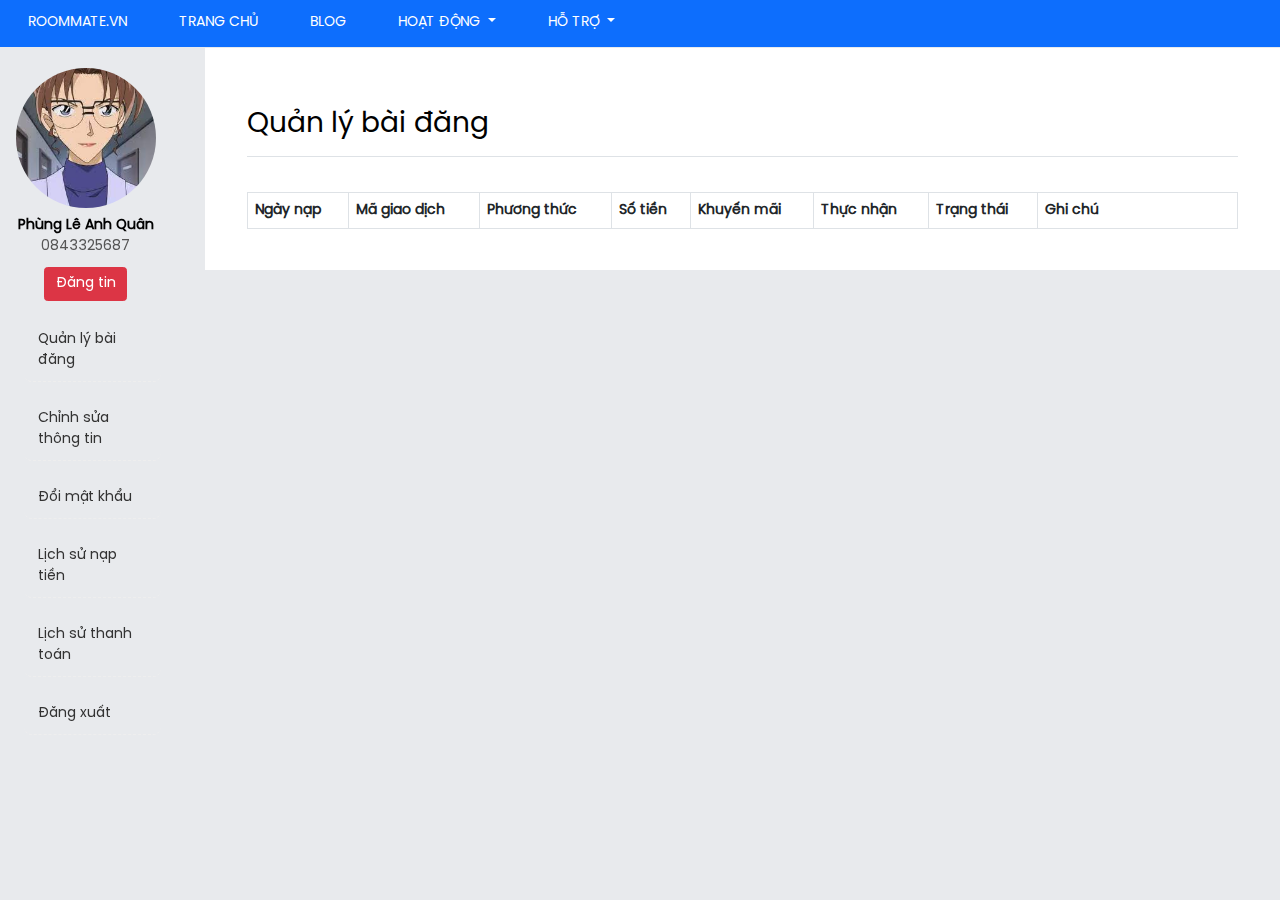
<file: moneyHistory.html>
<!DOCTYPE html>
<html lang="en">
<head>
    <meta charset="UTF-8">
    <meta http-equiv="X-UA-Compatible" content="IE=edge">
    <meta name="viewport" content="width=device-width, initial-scale=1.0">
    <title>Document</title>
    <link href="./assets/css/bootstrap.min.css" rel="stylesheet">
    <link rel="stylesheet" href="./assets/css/profile.css">
</head>
<body>
   <header>
    <ul id="nav" class="light-blue">
        <li>
          <p>Roommate.vn</p>
        </li>
        <li>
          <a href="#">Trang chủ</a>
        </li>
        <li>
          <a href="#">BLOG</a>
        </li>
        <li>
          <a type="button" class="dropdown-toggle" data-bs-toggle="dropdown"> Hoạt động </a>
          <ul class="dropdown-menu">
            <li>
              <a class="dropdown-item" href="#">Cho thuê phòng trọ</a>
            </li>
            <li>
              <a class="dropdown-item" href="#">Nhà cho thuê</a>
            </li>
            <li>
              <a class="dropdown-item" href="#">Cho thuê căn hộ</a>
            </li>
            <li>
              <hr class="dropdown-divider">
            </li>
            <li>
              <a class="dropdown-item" href="#">Tìm người ở ghép</a>
            </li>
          </ul>
        </li>
        <li>
          <a type="button" class="dropdown-toggle" data-bs-toggle="dropdown"> Hỗ trợ </a>
          <ul class="dropdown-menu">
            <li>
              <a class="dropdown-item" href="#">Nạp tiền</a>
            </li>
            <li>
              <a class="dropdown-item" href="#">Bảng giá</a>
            </li>
          </ul>
        </li>

    </ul>
   </header> 
   <main >
   <div class="row">
    <div class="col-lg-2 sidebar">
        <div class="user-info">
            <div class="user_avatar"><img src="./assets/img/avatar1.jpg"></div>
            <div class="user_meta">
                <div class="inner">					
                    <div class="user_name">Phùng Lê Anh Quân</div>
                    <div class="user_number">0843325687</div>
                </div>
            </div>
            <button class="btn btn-danger">Đăng tin</button>
        </div> 
        <ul class="nav-sidebar">
          <li class="nav-item">
              <a href="managePost.html" class="nav-link">Quản lý bài đăng</a>
          </li>
          <li class="nav-item">
              <a href="profile.html" class="nav-link">Chỉnh sửa thông tin</a>
          </li>
          <li class="nav-item">
              <a href="changepass.html" class="nav-link">Đổi mật khẩu</a>
          </li>
          <li class="nav-item">
              <a href="moneyHistory.html" class="nav-link">Lịch sử nạp tiền</a>
          </li>
          <li class="nav-item">
              <a href="payHistory.html" class="nav-link">Lịch sử thanh toán</a>
          </li>
          <li class="nav-item">
              <a href="login-signup.html" class="nav-link">Đăng xuất</a>
          </li>
      </ul>
    </div>
    <div class="col-lg-10 change-info">
        <div class="title">
            <h2>Quản lý bài đăng</h2>
        </div>
        
        <div class="more-info">
          <table class="table table-bordered table-striped" cellspacing="0" width="100%">
            <thead>
              <tr>
                <th class="nowrap">Ngày nạp</th>
                <th class="nowrap">Mã giao dịch</th>
                <th class="nowrap">Phương thức</th>
                <th class="nowrap">Số tiền</th>
                <th class="nowrap">Khuyến mãi</th>
                <th class="nowrap">Thực nhận</th>
                <th class="nowrap">Trạng thái</th>
                <th class="nowrap" style="width:200px;">Ghi chú</th>
              </tr>
            </thead>
            <tbody>
      
            </tbody>
          </table>
        </div>

    </div>
   </div>
   </main>
   <script src="js/bootstrap.bundle.min.js"></script>
</body>
</html>
</file>
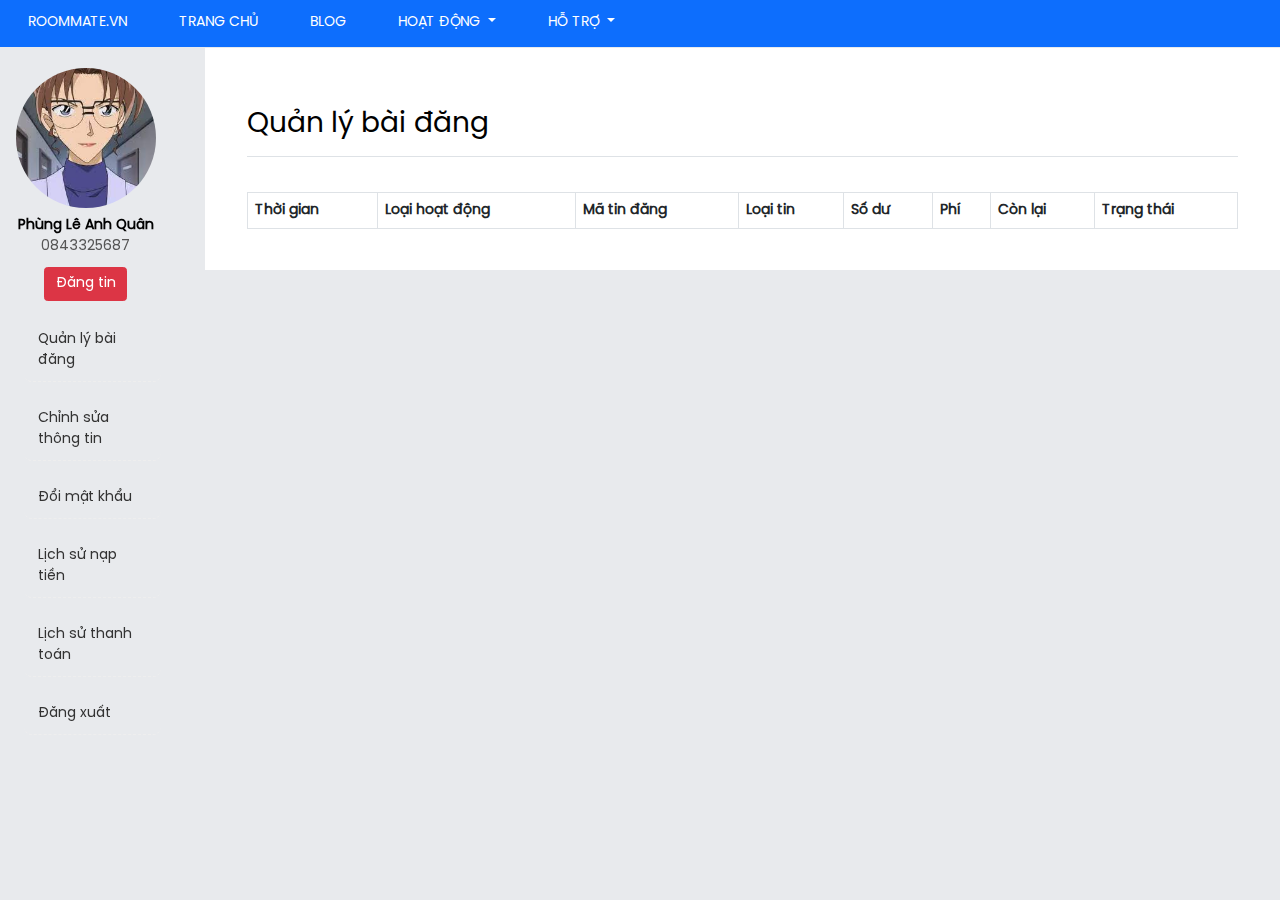
<file: payHistory.html>
<!DOCTYPE html>
<html lang="en">
<head>
    <meta charset="UTF-8">
    <meta http-equiv="X-UA-Compatible" content="IE=edge">
    <meta name="viewport" content="width=device-width, initial-scale=1.0">
    <title>Document</title>
    <link href="./assets/css/bootstrap.min.css" rel="stylesheet">
    <link rel="stylesheet" href="./assets/css/profile.css">
</head>
<body>
   <header>
    <ul id="nav" class="light-blue">
        <li>
          <p>Roommate.vn</p>
        </li>
        <li>
          <a href="#">Trang chủ</a>
        </li>
        <li>
          <a href="#">BLOG</a>
        </li>
        <li>
          <a type="button" class="dropdown-toggle" data-bs-toggle="dropdown"> Hoạt động </a>
          <ul class="dropdown-menu">
            <li>
              <a class="dropdown-item" href="#">Cho thuê phòng trọ</a>
            </li>
            <li>
              <a class="dropdown-item" href="#">Nhà cho thuê</a>
            </li>
            <li>
              <a class="dropdown-item" href="#">Cho thuê căn hộ</a>
            </li>
            <li>
              <hr class="dropdown-divider">
            </li>
            <li>
              <a class="dropdown-item" href="#">Tìm người ở ghép</a>
            </li>
          </ul>
        </li>
        <li>
          <a type="button" class="dropdown-toggle" data-bs-toggle="dropdown"> Hỗ trợ </a>
          <ul class="dropdown-menu">
            <li>
              <a class="dropdown-item" href="#">Nạp tiền</a>
            </li>
            <li>
              <a class="dropdown-item" href="#">Bảng giá</a>
            </li>
          </ul>
        </li>

    </ul>
   </header> 
   <main >
   <div class="row">
    <div class="col-lg-2 sidebar">
        <div class="user-info">
            <div class="user_avatar"><img src="./assets/img/avatar1.jpg"></div>
            <div class="user_meta">
                <div class="inner">					
                    <div class="user_name">Phùng Lê Anh Quân</div>
                    <div class="user_number">0843325687</div>
                </div>
            </div>
            <button class="btn btn-danger">Đăng tin</button>
        </div> 
        <ul class="nav-sidebar">
          <li class="nav-item">
              <a href="managePost.html" class="nav-link">Quản lý bài đăng</a>
          </li>
          <li class="nav-item">
              <a href="profile.html" class="nav-link">Chỉnh sửa thông tin</a>
          </li>
          <li class="nav-item">
              <a href="changepass.html" class="nav-link">Đổi mật khẩu</a>
          </li>
          <li class="nav-item">
              <a href="moneyHistory.html" class="nav-link">Lịch sử nạp tiền</a>
          </li>
          <li class="nav-item">
              <a href="payHistory.html" class="nav-link">Lịch sử thanh toán</a>
          </li>
          <li class="nav-item">
              <a href="login-signup.html" class="nav-link">Đăng xuất</a>
          </li>
      </ul>
    </div>
    <div class="col-lg-10 change-info">
        <div class="title">
            <h2>Quản lý bài đăng</h2>
        </div>
        
        <div class="more-info">
          <table class="table table_listing table-striped table-bordered">
            <thead>
                <tr>
                    <th>Thời gian</th>
                    <th>Loại hoạt động</th>
                    <th>Mã tin đăng</th>
                    <th>Loại tin</th>
                    <th>Số dư</th>
                    <th>Phí</th>
                    <th>Còn lại</th>
                    <th>Trạng thái</th>
                </tr>
            </thead>
            <tbody>
            </tbody>
        </table>
        </div>

    </div>
   </div>
   </main>
   <script src="js/bootstrap.bundle.min.js"></script>
</body>
</html>
</file>
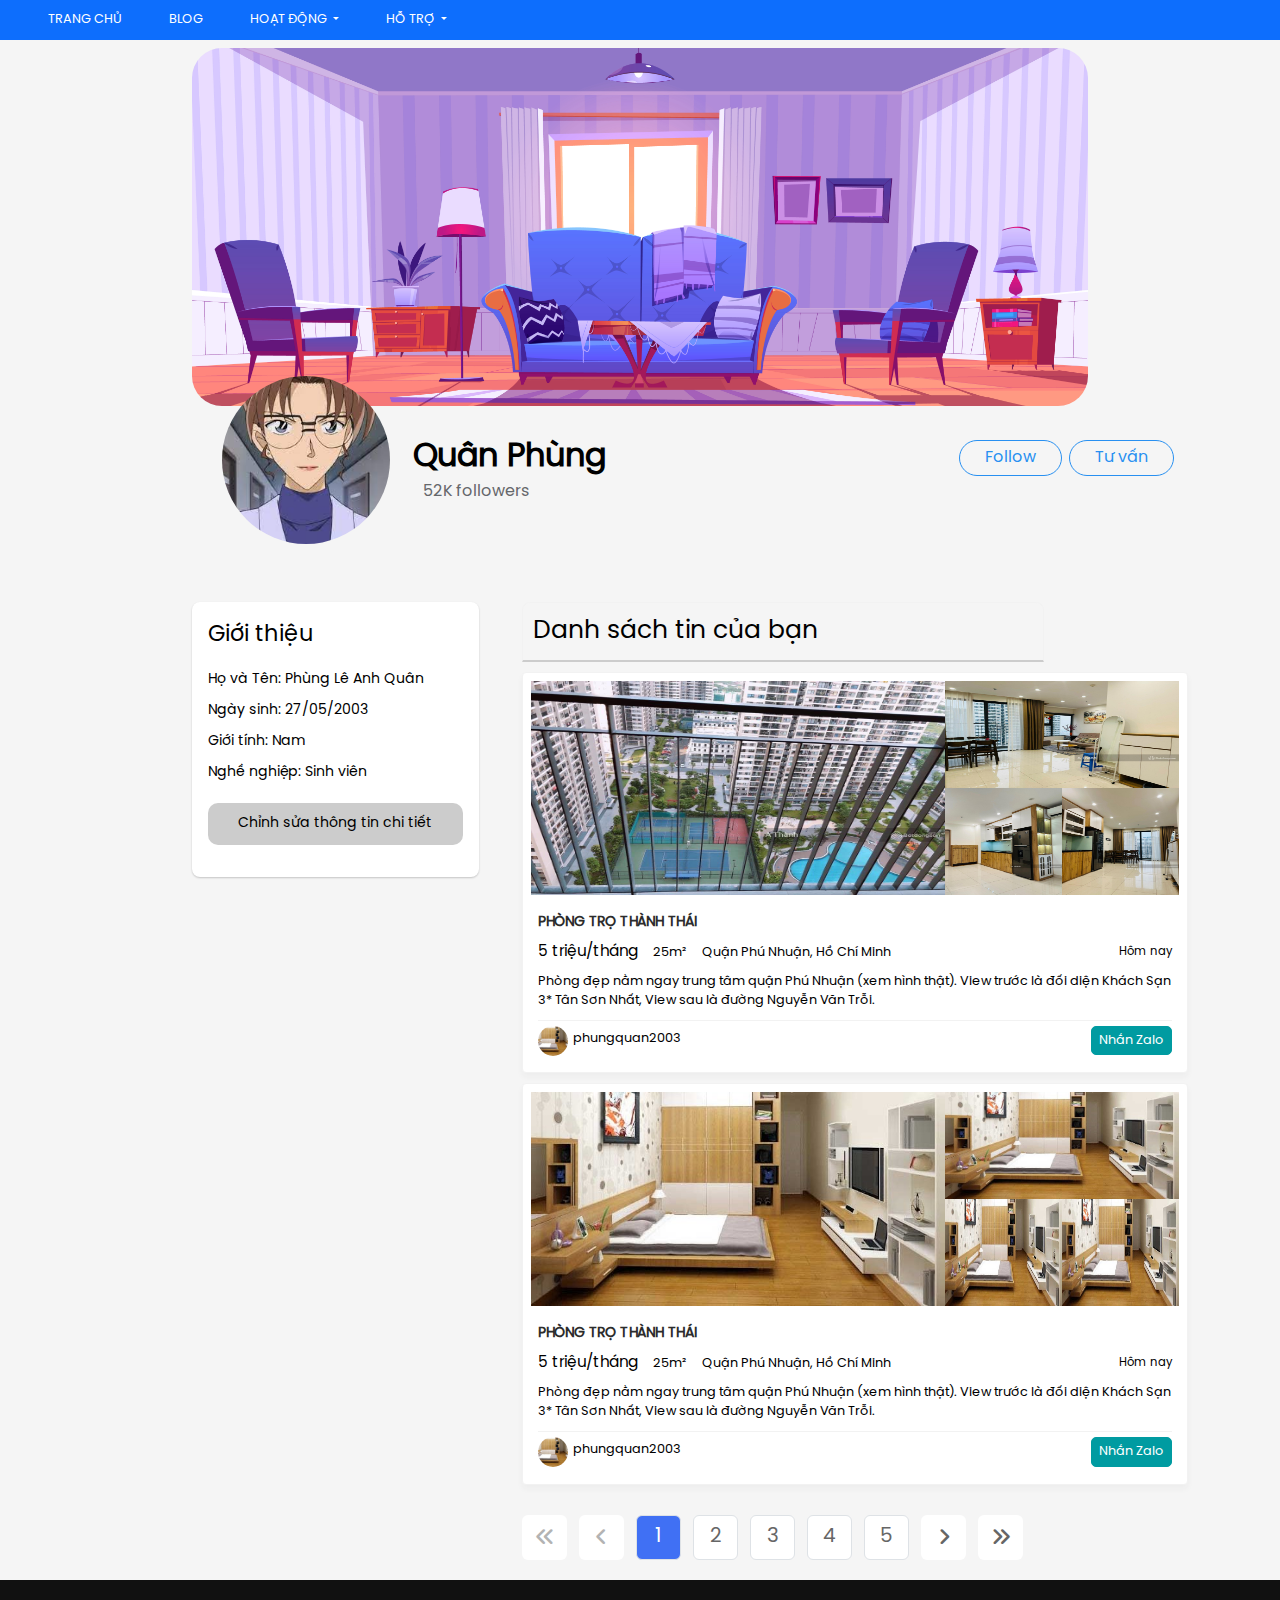
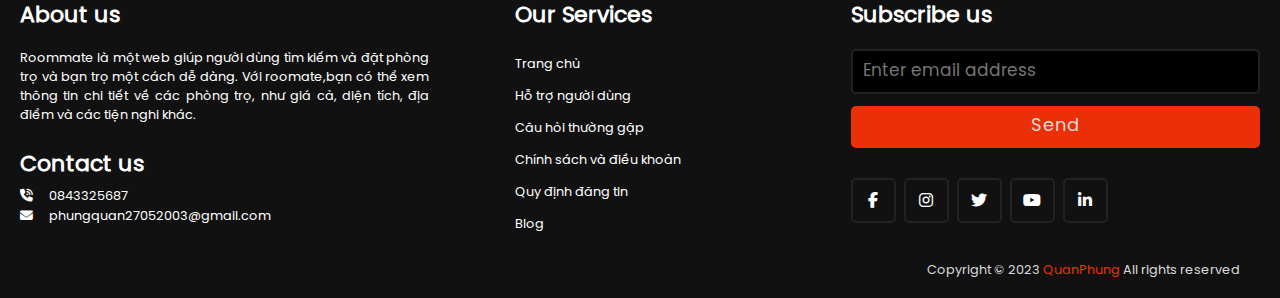
<file: user-profile.html>
<!DOCTYPE html>
<html lang="en">
<head>
    <meta charset="UTF-8">
    <meta http-equiv="X-UA-Compatible" content="IE=edge">
    <meta name="viewport" content="width=device-width, initial-scale=1.0">
    <title>Document</title>
    <link href="./assets/css/bootstrap.min.css" rel="stylesheet">
    <link rel="stylesheet" href="./assets/css/user-detail.css">
    <link rel="stylesheet" href="./assets/css/bootstrap.min.css">
    <link rel="stylesheet" href="./assets/css/index.css">
    <link rel="stylesheet" href="./assets/css/pagination.css">
    <link href='https://unpkg.com/boxicons@2.1.1/css/boxicons.min.css' rel='stylesheet'>
    <link rel="stylesheet" href="https://unicons.iconscout.com/release/v4.0.0/css/line.css">
    <link rel="stylesheet" href="https://cdnjs.cloudflare.com/ajax/libs/font-awesome/6.2.1/css/all.min.css" />
</head>
<body>
   <header>
    <ul id="nav" class="light-blue">
        <li>
          <a href="#">Trang chủ</a>
        </li>
        <li>
          <a href="#">BLOG</a>
        </li>
        <li>
          <a type="button" class="dropdown-toggle" data-bs-toggle="dropdown"> Hoạt động </a>
          <ul class="dropdown-menu">
            <li>
              <a class="dropdown-item" href="#">Cho thuê phòng trọ</a>
            </li>
            <li>
              <a class="dropdown-item" href="#">Nhà cho thuê</a>
            </li>
            <li>
              <a class="dropdown-item" href="#">Cho thuê căn hộ</a>
            </li>
            <li>
              <hr class="dropdown-divider">
            </li>
            <li>
              <a class="dropdown-item" href="#">Tìm người ở ghép</a>
            </li>
          </ul>
        </li>
        <li>
          <a type="button" class="dropdown-toggle" data-bs-toggle="dropdown"> Hỗ trợ </a>
          <ul class="dropdown-menu">
            <li>
              <a class="dropdown-item" href="#">Nạp tiền</a>
            </li>
            <li>
              <a class="dropdown-item" href="#">Bảng giá</a>
            </li>
          </ul>
        </li>

    </ul>
   </header> 
   <main >
    <div class="content" style="margin: 0 15%">
        <div class="user-bg">
          <img src="./assets/img/background-user.jpg" alt="" width="100%" height="100%" style="border-radius: 30px;">
        </div>
        <div class="head-user">
            <div class="ava-detail">
                <img src="./assets/img/avatar1.jpg" alt="" height="100%" width="100%" style="border-radius: 50%;">
            </div>
            <div class="user-info-profile">
                <h1 class="user-name">Quân Phùng</h1>
                <h5 class="user-follow" style="margin-left:10px">52K followers</h5>
            </div>
            <div class="func-btn">
              <button class="flw-btn">Follow</button>
              <button class="sp-btn">Tư vấn</button>
            </div>
        </div>
        <div class="user-content-post">
          <div class="side-infomation">
            <div class="side-title">
              <h3>Giới thiệu</h3>
            </div>
            <ul class="info-user-list">
              <li class="info-items">Họ và Tên: Phùng Lê Anh Quân</li>
              <li class="info-items">Ngày sinh: 27/05/2003</li>
              <li class="info-items">Giới tính: Nam</li>
              <li class="info-items">Nghề nghiệp: Sinh viên</li>
              <li class="info-items"><a href="profile.html">Chỉnh sửa thông tin chi tiết</a></li>
            </ul>
          </div>
          <div class="main-post-list">
            <div class="section">
              <!-- Title -->
              <div class="section-header" style="background-color: transparent;box-shadow: none;border-bottom:solid 2px #ccc ;margin-bottom: 10px;">
                <span class="section-title" style="font-size: 25px;">Danh sách tin của bạn</span>
              </div>
              <!-- Sort -->
              <div class="post-listing">
                <div class="post-item clearfix">
                  <div class="info-img">
                    <div class="mainimg">
                      <img src="./assets/img/room1-1.jpg" alt="" width="100%" height="100%">
                    </div>
                    <div class="sideimg">
                      <img src="./assets/img/room1-2.jpg" alt="" width="100%" height="100%" style="width: 100%;">
                      <div class="img-child row" style="margin:0px !important">
                        <div class="col" style="padding: 0px !important; height: 100%;width: 100%;">
                          <img src="./assets/img/room1-3.jpg" alt="">
                        </div>
                        <div class="col" style="padding: 0px !important;height: 100%;width: 100%;">
                          <img src="./assets/img/room1-4.jpg" alt="">
                        </div>
                      </div>
                    </div>
                  </div>
                  <div class="post-meta">
                    <h2 class="post-title">
                      <a style="font-size: 14px;line-height: 20px;letter-spacing: -.2px;color: #2C2C2C;text-transform: uppercase;font-weight: 700;" href="#">Phòng trọ Thành Thái</a>
                    </h2>
                    <div class="meta-row clearfix">
                      <span class="post-price">5 triệu/tháng</span>
                      <span class="post-acreage">25m²</span>
                      <span class="post-location">
                        <a style="color: #000" href="#">Quận Phú Nhuận, Hồ Chí Minh</a>
                      </span>
                      <time class="post-time" title="Chủ Nhật, 15:59 12/03/2023">Hôm nay</time>
                      <p class="post-summary">Phòng đẹp nằm ngay trung tâm quận Phú Nhuận (xem hình thật). View trước là đối diện Khách Sạn 3* Tân Sơn Nhất, View sau là đường Nguyễn Văn Trỗi.</p>
                    </div>
                    <div class="contact-info">
                      <div class="post-author">
                        <img src="./assets/img/slider/slider1.jpg" alt="member-item" class="">
                        <span class="">phungquan2003</span>
                      </div>
                      <a rel="nofollow" href="#" class="btn-quick-zalo">Nhắn Zalo</a>
                    </div>
                  </div>
                </div>
                <div class="post-item clearfix">
                  <div class="info-img">
                    <div class="mainimg">
                      <img src="./assets/img/slider/slider1.jpg" alt="" width="100%" height="100%">
                    </div>
                    <div class="sideimg">
                      <img src="./assets/img/slider/slider1.jpg" alt="" width="100%" height="100%" style="width: 100%;">
                      <div class="img-child row" style="margin:0px !important">
                        <div class="col" style="padding: 0px !important">
                          <img src="./assets/img/slider/slider1.jpg" alt="">
                        </div>
                        <div class="col" style="padding: 0px !important">
                          <img src="./assets/img/slider/slider1.jpg" alt="">
                        </div>
                      </div>
                    </div>
                  </div>
                  <div class="post-meta">
                    <h2 class="post-title">
                      <a style="font-size: 14px;line-height: 20px;letter-spacing: -.2px;color: #2C2C2C;text-transform: uppercase;font-weight: 700;" href="#">Phòng trọ Thành Thái</a>
                    </h2>
                    <div class="meta-row clearfix">
                      <span class="post-price">5 triệu/tháng</span>
                      <span class="post-acreage">25m²</span>
                      <span class="post-location">
                        <a style="color: #000" href="#">Quận Phú Nhuận, Hồ Chí Minh</a>
                      </span>
                      <time class="post-time" title="Chủ Nhật, 15:59 12/03/2023">Hôm nay</time>
                      <p class="post-summary">Phòng đẹp nằm ngay trung tâm quận Phú Nhuận (xem hình thật). View trước là đối diện Khách Sạn 3* Tân Sơn Nhất, View sau là đường Nguyễn Văn Trỗi.</p>
                    </div>
                    <div class="contact-info">
                      <div class="post-author">
                        <img src="./assets/img/slider/slider1.jpg" alt="member-item" class="">
                        <span class="">phungquan2003</span>
                      </div>
                      <a rel="nofollow" href="#" class="btn-quick-zalo">Nhắn Zalo</a>
                    </div>
                  </div>
                </div>
              </div>
            </div>
            <!-- End: Main content -->
            <div class="pagination">
              <button class="button" id="startBtn" disabled>
                <i class="fa-solid fa-angles-left"></i>
              </button>
              <button class="button prevNext" id="prev" disabled>
                <i class="fa-solid fa-angle-left"></i>
              </button>
              <div class="links">
                <a href="#" class="page-link active">1</a>
                <a href="#" class="page-link">2</a>
                <a href="#" class="page-link">3</a>
                <a href="#" class="page-link">4</a>
                <a href="#" class="page-link">5</a>
              </div>
              <button class="button prevNext" id="next">
                <i class="fa-solid fa-angle-right"></i>
              </button>
              <button class="button" id="endBtn">
                <i class="fa-solid fa-angles-right"></i>
              </button>
            </div>
          </div>
        </div>
    </div>
   </main>
   <footer>
    <div class="content">
      <div class="left box">
        <div class="upper">
          <div class="topic">About us</div>
          <p>Roommate là một web giúp người dùng tìm kiếm và đặt phòng trọ và bạn trọ một cách dễ dàng. Với roomate,bạn có thể xem thông tin chi tiết về các phòng trọ, như giá cả, diện tích, địa điểm và các tiện nghi khác.</p>
        </div>
        <div class="lower">
          <div class="topic">Contact us</div>
          <div class="phone">
            <a href="#">
              <i class="fas fa-phone-volume"></i>0843325687 </a>
          </div>
          <div class="email">
            <a href="#">
              <i class="fas fa-envelope"></i>phungquan27052003@gmail.com </a>
          </div>
        </div>
      </div>
      <div class="middle box">
        <div class="topic">Our Services</div>
        <div>
          <a href="#">Trang chủ</a>
        </div>
        <div>
          <a href="#">Hỗ trợ người dùng </a>
        </div>
        <div>
          <a href="#">Câu hỏi thường gặp</a>
        </div>
        <div>
          <a href="#">Chính sách và điều khoản</a>
        </div>
        <div>
          <a href="#">Quy định đăng tin</a>
        </div>
        <div>
          <a href="#">Blog</a>
        </div>
      </div>
      <div class="right box">
        <div class="topic">Subscribe us</div>
        <form action="#">
          <input type="text" placeholder="Enter email address">
          <input type="submit" name="" value="Send">
          <div class="media-icons">
            <a href="#">
              <i class="fab fa-facebook-f"></i>
            </a>
            <a href="#">
              <i class="fab fa-instagram"></i>
            </a>
            <a href="#">
              <i class="fab fa-twitter"></i>
            </a>
            <a href="#">
              <i class="fab fa-youtube"></i>
            </a>
            <a href="#">
              <i class="fab fa-linkedin-in"></i>
            </a>
          </div>
        </form>
      </div>
    </div>
    <div class="bottom-footer">
      <p>Copyright &#169; 2023 <a href="#">QuanPhung</a> All rights reserved </p>
    </div>
  </footer>
   <script src="js/bootstrap.bundle.min.js"></script>
   <script src="js/profile.js"></script>
   <script src="js/script.js"></script>
</body>
</html>
</file>
<file: assets/fonts/themify-icons/demo-files/demo.css>
body {
	font: normal 1em/1.5em Arial, Helvetica, sans-serif;
	max-width: 90%;
	margin: 30px auto 0;
}
h1, h3 {
	font-weight: normal;
}
h3 {
	font-size: 1.4;
	text-transform: uppercase;
	letter-spacing: 1px;
}

.icon-section {
	margin: 0 0 3em;
	clear: both;
	overflow: hidden;
}
.icon-container {
	width: 240px; 
	padding: .7em 0;
	float: left; 
	position: relative;
	text-align: left;
}
.icon-container [class^="ti-"], 
.icon-container [class*=" ti-"] {
	color: #000;
	position: absolute;
	margin-top: 3px;
	transition: .3s;
}
.icon-container:hover [class^="ti-"],
.icon-container:hover [class*=" ti-"] {
	font-size: 2.2em;
	margin-top: -5px;
}
.icon-container:hover .icon-name {
	color: #000;
}
.icon-name {
	color: #aaa;
	margin-left: 35px;
	font-size: .8em;
	transition: .3s;
}
.icon-container:hover .icon-name {
	margin-left: 45px;
}
</file>
<file: assets/fonts/themify-icons/themify-icons.css>
@font-face {
	font-family: 'themify';
	src:url('fonts/themify.eot?-fvbane');
	src:url('fonts/themify.eot?#iefix-fvbane') format('embedded-opentype'),
		url('fonts/themify.woff?-fvbane') format('woff'),
		url('fonts/themify.ttf?-fvbane') format('truetype'),
		url('fonts/themify.svg?-fvbane#themify') format('svg');
	font-weight: normal;
	font-style: normal;
}

[class^="ti-"], [class*=" ti-"] {
	font-family: 'themify';
	speak: none;
	font-style: normal;
	font-weight: normal;
	font-variant: normal;
	text-transform: none;
	line-height: 1;

	/* Better Font Rendering =========== */
	-webkit-font-smoothing: antialiased;
	-moz-osx-font-smoothing: grayscale;
}

.ti-wand:before {
	content: "\e600";
}
.ti-volume:before {
	content: "\e601";
}
.ti-user:before {
	content: "\e602";
}
.ti-unlock:before {
	content: "\e603";
}
.ti-unlink:before {
	content: "\e604";
}
.ti-trash:before {
	content: "\e605";
}
.ti-thought:before {
	content: "\e606";
}
.ti-target:before {
	content: "\e607";
}
.ti-tag:before {
	content: "\e608";
}
.ti-tablet:before {
	content: "\e609";
}
.ti-star:before {
	content: "\e60a";
}
.ti-spray:before {
	content: "\e60b";
}
.ti-signal:before {
	content: "\e60c";
}
.ti-shopping-cart:before {
	content: "\e60d";
}
.ti-shopping-cart-full:before {
	content: "\e60e";
}
.ti-settings:before {
	content: "\e60f";
}
.ti-search:before {
	content: "\e610";
}
.ti-zoom-in:before {
	content: "\e611";
}
.ti-zoom-out:before {
	content: "\e612";
}
.ti-cut:before {
	content: "\e613";
}
.ti-ruler:before {
	content: "\e614";
}
.ti-ruler-pencil:before {
	content: "\e615";
}
.ti-ruler-alt:before {
	content: "\e616";
}
.ti-bookmark:before {
	content: "\e617";
}
.ti-bookmark-alt:before {
	content: "\e618";
}
.ti-reload:before {
	content: "\e619";
}
.ti-plus:before {
	content: "\e61a";
}
.ti-pin:before {
	content: "\e61b";
}
.ti-pencil:before {
	content: "\e61c";
}
.ti-pencil-alt:before {
	content: "\e61d";
}
.ti-paint-roller:before {
	content: "\e61e";
}
.ti-paint-bucket:before {
	content: "\e61f";
}
.ti-na:before {
	content: "\e620";
}
.ti-mobile:before {
	content: "\e621";
}
.ti-minus:before {
	content: "\e622";
}
.ti-medall:before {
	content: "\e623";
}
.ti-medall-alt:before {
	content: "\e624";
}
.ti-marker:before {
	content: "\e625";
}
.ti-marker-alt:before {
	content: "\e626";
}
.ti-arrow-up:before {
	content: "\e627";
}
.ti-arrow-right:before {
	content: "\e628";
}
.ti-arrow-left:before {
	content: "\e629";
}
.ti-arrow-down:before {
	content: "\e62a";
}
.ti-lock:before {
	content: "\e62b";
}
.ti-location-arrow:before {
	content: "\e62c";
}
.ti-link:before {
	content: "\e62d";
}
.ti-layout:before {
	content: "\e62e";
}
.ti-layers:before {
	content: "\e62f";
}
.ti-layers-alt:before {
	content: "\e630";
}
.ti-key:before {
	content: "\e631";
}
.ti-import:before {
	content: "\e632";
}
.ti-image:before {
	content: "\e633";
}
.ti-heart:before {
	content: "\e634";
}
.ti-heart-broken:before {
	content: "\e635";
}
.ti-hand-stop:before {
	content: "\e636";
}
.ti-hand-open:before {
	content: "\e637";
}
.ti-hand-drag:before {
	content: "\e638";
}
.ti-folder:before {
	content: "\e639";
}
.ti-flag:before {
	content: "\e63a";
}
.ti-flag-alt:before {
	content: "\e63b";
}
.ti-flag-alt-2:before {
	content: "\e63c";
}
.ti-eye:before {
	content: "\e63d";
}
.ti-export:before {
	content: "\e63e";
}
.ti-exchange-vertical:before {
	content: "\e63f";
}
.ti-desktop:before {
	content: "\e640";
}
.ti-cup:before {
	content: "\e641";
}
.ti-crown:before {
	content: "\e642";
}
.ti-comments:before {
	content: "\e643";
}
.ti-comment:before {
	content: "\e644";
}
.ti-comment-alt:before {
	content: "\e645";
}
.ti-close:before {
	content: "\e646";
}
.ti-clip:before {
	content: "\e647";
}
.ti-angle-up:before {
	content: "\e648";
}
.ti-angle-right:before {
	content: "\e649";
}
.ti-angle-left:before {
	content: "\e64a";
}
.ti-angle-down:before {
	content: "\e64b";
}
.ti-check:before {
	content: "\e64c";
}
.ti-check-box:before {
	content: "\e64d";
}
.ti-camera:before {
	content: "\e64e";
}
.ti-announcement:before {
	content: "\e64f";
}
.ti-brush:before {
	content: "\e650";
}
.ti-briefcase:before {
	content: "\e651";
}
.ti-bolt:before {
	content: "\e652";
}
.ti-bolt-alt:before {
	content: "\e653";
}
.ti-blackboard:before {
	content: "\e654";
}
.ti-bag:before {
	content: "\e655";
}
.ti-move:before {
	content: "\e656";
}
.ti-arrows-vertical:before {
	content: "\e657";
}
.ti-arrows-horizontal:before {
	content: "\e658";
}
.ti-fullscreen:before {
	content: "\e659";
}
.ti-arrow-top-right:before {
	content: "\e65a";
}
.ti-arrow-top-left:before {
	content: "\e65b";
}
.ti-arrow-circle-up:before {
	content: "\e65c";
}
.ti-arrow-circle-right:before {
	content: "\e65d";
}
.ti-arrow-circle-left:before {
	content: "\e65e";
}
.ti-arrow-circle-down:before {
	content: "\e65f";
}
.ti-angle-double-up:before {
	content: "\e660";
}
.ti-angle-double-right:before {
	content: "\e661";
}
.ti-angle-double-left:before {
	content: "\e662";
}
.ti-angle-double-down:before {
	content: "\e663";
}
.ti-zip:before {
	content: "\e664";
}
.ti-world:before {
	content: "\e665";
}
.ti-wheelchair:before {
	content: "\e666";
}
.ti-view-list:before {
	content: "\e667";
}
.ti-view-list-alt:before {
	content: "\e668";
}
.ti-view-grid:before {
	content: "\e669";
}
.ti-uppercase:before {
	content: "\e66a";
}
.ti-upload:before {
	content: "\e66b";
}
.ti-underline:before {
	content: "\e66c";
}
.ti-truck:before {
	content: "\e66d";
}
.ti-timer:before {
	content: "\e66e";
}
.ti-ticket:before {
	content: "\e66f";
}
.ti-thumb-up:before {
	content: "\e670";
}
.ti-thumb-down:before {
	content: "\e671";
}
.ti-text:before {
	content: "\e672";
}
.ti-stats-up:before {
	content: "\e673";
}
.ti-stats-down:before {
	content: "\e674";
}
.ti-split-v:before {
	content: "\e675";
}
.ti-split-h:before {
	content: "\e676";
}
.ti-smallcap:before {
	content: "\e677";
}
.ti-shine:before {
	content: "\e678";
}
.ti-shift-right:before {
	content: "\e679";
}
.ti-shift-left:before {
	content: "\e67a";
}
.ti-shield:before {
	content: "\e67b";
}
.ti-notepad:before {
	content: "\e67c";
}
.ti-server:before {
	content: "\e67d";
}
.ti-quote-right:before {
	content: "\e67e";
}
.ti-quote-left:before {
	content: "\e67f";
}
.ti-pulse:before {
	content: "\e680";
}
.ti-printer:before {
	content: "\e681";
}
.ti-power-off:before {
	content: "\e682";
}
.ti-plug:before {
	content: "\e683";
}
.ti-pie-chart:before {
	content: "\e684";
}
.ti-paragraph:before {
	content: "\e685";
}
.ti-panel:before {
	content: "\e686";
}
.ti-package:before {
	content: "\e687";
}
.ti-music:before {
	content: "\e688";
}
.ti-music-alt:before {
	content: "\e689";
}
.ti-mouse:before {
	content: "\e68a";
}
.ti-mouse-alt:before {
	content: "\e68b";
}
.ti-money:before {
	content: "\e68c";
}
.ti-microphone:before {
	content: "\e68d";
}
.ti-menu:before {
	content: "\e68e";
}
.ti-menu-alt:before {
	content: "\e68f";
}
.ti-map:before {
	content: "\e690";
}
.ti-map-alt:before {
	content: "\e691";
}
.ti-loop:before {
	content: "\e692";
}
.ti-location-pin:before {
	content: "\e693";
}
.ti-list:before {
	content: "\e694";
}
.ti-light-bulb:before {
	content: "\e695";
}
.ti-Italic:before {
	content: "\e696";
}
.ti-info:before {
	content: "\e697";
}
.ti-infinite:before {
	content: "\e698";
}
.ti-id-badge:before {
	content: "\e699";
}
.ti-hummer:before {
	content: "\e69a";
}
.ti-home:before {
	content: "\e69b";
}
.ti-help:before {
	content: "\e69c";
}
.ti-headphone:before {
	content: "\e69d";
}
.ti-harddrives:before {
	content: "\e69e";
}
.ti-harddrive:before {
	content: "\e69f";
}
.ti-gift:before {
	content: "\e6a0";
}
.ti-game:before {
	content: "\e6a1";
}
.ti-filter:before {
	content: "\e6a2";
}
.ti-files:before {
	content: "\e6a3";
}
.ti-file:before {
	content: "\e6a4";
}
.ti-eraser:before {
	content: "\e6a5";
}
.ti-envelope:before {
	content: "\e6a6";
}
.ti-download:before {
	content: "\e6a7";
}
.ti-direction:before {
	content: "\e6a8";
}
.ti-direction-alt:before {
	content: "\e6a9";
}
.ti-dashboard:before {
	content: "\e6aa";
}
.ti-control-stop:before {
	content: "\e6ab";
}
.ti-control-shuffle:before {
	content: "\e6ac";
}
.ti-control-play:before {
	content: "\e6ad";
}
.ti-control-pause:before {
	content: "\e6ae";
}
.ti-control-forward:before {
	content: "\e6af";
}
.ti-control-backward:before {
	content: "\e6b0";
}
.ti-cloud:before {
	content: "\e6b1";
}
.ti-cloud-up:before {
	content: "\e6b2";
}
.ti-cloud-down:before {
	content: "\e6b3";
}
.ti-clipboard:before {
	content: "\e6b4";
}
.ti-car:before {
	content: "\e6b5";
}
.ti-calendar:before {
	content: "\e6b6";
}
.ti-book:before {
	content: "\e6b7";
}
.ti-bell:before {
	content: "\e6b8";
}
.ti-basketball:before {
	content: "\e6b9";
}
.ti-bar-chart:before {
	content: "\e6ba";
}
.ti-bar-chart-alt:before {
	content: "\e6bb";
}
.ti-back-right:before {
	content: "\e6bc";
}
.ti-back-left:before {
	content: "\e6bd";
}
.ti-arrows-corner:before {
	content: "\e6be";
}
.ti-archive:before {
	content: "\e6bf";
}
.ti-anchor:before {
	content: "\e6c0";
}
.ti-align-right:before {
	content: "\e6c1";
}
.ti-align-left:before {
	content: "\e6c2";
}
.ti-align-justify:before {
	content: "\e6c3";
}
.ti-align-center:before {
	content: "\e6c4";
}
.ti-alert:before {
	content: "\e6c5";
}
.ti-alarm-clock:before {
	content: "\e6c6";
}
.ti-agenda:before {
	content: "\e6c7";
}
.ti-write:before {
	content: "\e6c8";
}
.ti-window:before {
	content: "\e6c9";
}
.ti-widgetized:before {
	content: "\e6ca";
}
.ti-widget:before {
	content: "\e6cb";
}
.ti-widget-alt:before {
	content: "\e6cc";
}
.ti-wallet:before {
	content: "\e6cd";
}
.ti-video-clapper:before {
	content: "\e6ce";
}
.ti-video-camera:before {
	content: "\e6cf";
}
.ti-vector:before {
	content: "\e6d0";
}
.ti-themify-logo:before {
	content: "\e6d1";
}
.ti-themify-favicon:before {
	content: "\e6d2";
}
.ti-themify-favicon-alt:before {
	content: "\e6d3";
}
.ti-support:before {
	content: "\e6d4";
}
.ti-stamp:before {
	content: "\e6d5";
}
.ti-split-v-alt:before {
	content: "\e6d6";
}
.ti-slice:before {
	content: "\e6d7";
}
.ti-shortcode:before {
	content: "\e6d8";
}
.ti-shift-right-alt:before {
	content: "\e6d9";
}
.ti-shift-left-alt:before {
	content: "\e6da";
}
.ti-ruler-alt-2:before {
	content: "\e6db";
}
.ti-receipt:before {
	content: "\e6dc";
}
.ti-pin2:before {
	content: "\e6dd";
}
.ti-pin-alt:before {
	content: "\e6de";
}
.ti-pencil-alt2:before {
	content: "\e6df";
}
.ti-palette:before {
	content: "\e6e0";
}
.ti-more:before {
	content: "\e6e1";
}
.ti-more-alt:before {
	content: "\e6e2";
}
.ti-microphone-alt:before {
	content: "\e6e3";
}
.ti-magnet:before {
	content: "\e6e4";
}
.ti-line-double:before {
	content: "\e6e5";
}
.ti-line-dotted:before {
	content: "\e6e6";
}
.ti-line-dashed:before {
	content: "\e6e7";
}
.ti-layout-width-full:before {
	content: "\e6e8";
}
.ti-layout-width-default:before {
	content: "\e6e9";
}
.ti-layout-width-default-alt:before {
	content: "\e6ea";
}
.ti-layout-tab:before {
	content: "\e6eb";
}
.ti-layout-tab-window:before {
	content: "\e6ec";
}
.ti-layout-tab-v:before {
	content: "\e6ed";
}
.ti-layout-tab-min:before {
	content: "\e6ee";
}
.ti-layout-slider:before {
	content: "\e6ef";
}
.ti-layout-slider-alt:before {
	content: "\e6f0";
}
.ti-layout-sidebar-right:before {
	content: "\e6f1";
}
.ti-layout-sidebar-none:before {
	content: "\e6f2";
}
.ti-layout-sidebar-left:before {
	content: "\e6f3";
}
.ti-layout-placeholder:before {
	content: "\e6f4";
}
.ti-layout-menu:before {
	content: "\e6f5";
}
.ti-layout-menu-v:before {
	content: "\e6f6";
}
.ti-layout-menu-separated:before {
	content: "\e6f7";
}
.ti-layout-menu-full:before {
	content: "\e6f8";
}
.ti-layout-media-right-alt:before {
	content: "\e6f9";
}
.ti-layout-media-right:before {
	content: "\e6fa";
}
.ti-layout-media-overlay:before {
	content: "\e6fb";
}
.ti-layout-media-overlay-alt:before {
	content: "\e6fc";
}
.ti-layout-media-overlay-alt-2:before {
	content: "\e6fd";
}
.ti-layout-media-left-alt:before {
	content: "\e6fe";
}
.ti-layout-media-left:before {
	content: "\e6ff";
}
.ti-layout-media-center-alt:before {
	content: "\e700";
}
.ti-layout-media-center:before {
	content: "\e701";
}
.ti-layout-list-thumb:before {
	content: "\e702";
}
.ti-layout-list-thumb-alt:before {
	content: "\e703";
}
.ti-layout-list-post:before {
	content: "\e704";
}
.ti-layout-list-large-image:before {
	content: "\e705";
}
.ti-layout-line-solid:before {
	content: "\e706";
}
.ti-layout-grid4:before {
	content: "\e707";
}
.ti-layout-grid3:before {
	content: "\e708";
}
.ti-layout-grid2:before {
	content: "\e709";
}
.ti-layout-grid2-thumb:before {
	content: "\e70a";
}
.ti-layout-cta-right:before {
	content: "\e70b";
}
.ti-layout-cta-left:before {
	content: "\e70c";
}
.ti-layout-cta-center:before {
	content: "\e70d";
}
.ti-layout-cta-btn-right:before {
	content: "\e70e";
}
.ti-layout-cta-btn-left:before {
	content: "\e70f";
}
.ti-layout-column4:before {
	content: "\e710";
}
.ti-layout-column3:before {
	content: "\e711";
}
.ti-layout-column2:before {
	content: "\e712";
}
.ti-layout-accordion-separated:before {
	content: "\e713";
}
.ti-layout-accordion-merged:before {
	content: "\e714";
}
.ti-layout-accordion-list:before {
	content: "\e715";
}
.ti-ink-pen:before {
	content: "\e716";
}
.ti-info-alt:before {
	content: "\e717";
}
.ti-help-alt:before {
	content: "\e718";
}
.ti-headphone-alt:before {
	content: "\e719";
}
.ti-hand-point-up:before {
	content: "\e71a";
}
.ti-hand-point-right:before {
	content: "\e71b";
}
.ti-hand-point-left:before {
	content: "\e71c";
}
.ti-hand-point-down:before {
	content: "\e71d";
}
.ti-gallery:before {
	content: "\e71e";
}
.ti-face-smile:before {
	content: "\e71f";
}
.ti-face-sad:before {
	content: "\e720";
}
.ti-credit-card:before {
	content: "\e721";
}
.ti-control-skip-forward:before {
	content: "\e722";
}
.ti-control-skip-backward:before {
	content: "\e723";
}
.ti-control-record:before {
	content: "\e724";
}
.ti-control-eject:before {
	content: "\e725";
}
.ti-comments-smiley:before {
	content: "\e726";
}
.ti-brush-alt:before {
	content: "\e727";
}
.ti-youtube:before {
	content: "\e728";
}
.ti-vimeo:before {
	content: "\e729";
}
.ti-twitter:before {
	content: "\e72a";
}
.ti-time:before {
	content: "\e72b";
}
.ti-tumblr:before {
	content: "\e72c";
}
.ti-skype:before {
	content: "\e72d";
}
.ti-share:before {
	content: "\e72e";
}
.ti-share-alt:before {
	content: "\e72f";
}
.ti-rocket:before {
	content: "\e730";
}
.ti-pinterest:before {
	content: "\e731";
}
.ti-new-window:before {
	content: "\e732";
}
.ti-microsoft:before {
	content: "\e733";
}
.ti-list-ol:before {
	content: "\e734";
}
.ti-linkedin:before {
	content: "\e735";
}
.ti-layout-sidebar-2:before {
	content: "\e736";
}
.ti-layout-grid4-alt:before {
	content: "\e737";
}
.ti-layout-grid3-alt:before {
	content: "\e738";
}
.ti-layout-grid2-alt:before {
	content: "\e739";
}
.ti-layout-column4-alt:before {
	content: "\e73a";
}
.ti-layout-column3-alt:before {
	content: "\e73b";
}
.ti-layout-column2-alt:before {
	content: "\e73c";
}
.ti-instagram:before {
	content: "\e73d";
}
.ti-google:before {
	content: "\e73e";
}
.ti-github:before {
	content: "\e73f";
}
.ti-flickr:before {
	content: "\e740";
}
.ti-facebook:before {
	content: "\e741";
}
.ti-dropbox:before {
	content: "\e742";
}
.ti-dribbble:before {
	content: "\e743";
}
.ti-apple:before {
	content: "\e744";
}
.ti-android:before {
	content: "\e745";
}
.ti-save:before {
	content: "\e746";
}
.ti-save-alt:before {
	content: "\e747";
}
.ti-yahoo:before {
	content: "\e748";
}
.ti-wordpress:before {
	content: "\e749";
}
.ti-vimeo-alt:before {
	content: "\e74a";
}
.ti-twitter-alt:before {
	content: "\e74b";
}
.ti-tumblr-alt:before {
	content: "\e74c";
}
.ti-trello:before {
	content: "\e74d";
}
.ti-stack-overflow:before {
	content: "\e74e";
}
.ti-soundcloud:before {
	content: "\e74f";
}
.ti-sharethis:before {
	content: "\e750";
}
.ti-sharethis-alt:before {
	content: "\e751";
}
.ti-reddit:before {
	content: "\e752";
}
.ti-pinterest-alt:before {
	content: "\e753";
}
.ti-microsoft-alt:before {
	content: "\e754";
}
.ti-linux:before {
	content: "\e755";
}
.ti-jsfiddle:before {
	content: "\e756";
}
.ti-joomla:before {
	content: "\e757";
}
.ti-html5:before {
	content: "\e758";
}
.ti-flickr-alt:before {
	content: "\e759";
}
.ti-email:before {
	content: "\e75a";
}
.ti-drupal:before {
	content: "\e75b";
}
.ti-dropbox-alt:before {
	content: "\e75c";
}
.ti-css3:before {
	content: "\e75d";
}
.ti-rss:before {
	content: "\e75e";
}
.ti-rss-alt:before {
	content: "\e75f";
}
</file>
<file: assets/fonts/themify-icons/ie7/ie7.css>
.ti-wand {
	*zoom: expression(this.runtimeStyle['zoom'] = '1', this.innerHTML = '&#xe600;');
}
.ti-volume {
	*zoom: expression(this.runtimeStyle['zoom'] = '1', this.innerHTML = '&#xe601;');
}
.ti-user {
	*zoom: expression(this.runtimeStyle['zoom'] = '1', this.innerHTML = '&#xe602;');
}
.ti-unlock {
	*zoom: expression(this.runtimeStyle['zoom'] = '1', this.innerHTML = '&#xe603;');
}
.ti-unlink {
	*zoom: expression(this.runtimeStyle['zoom'] = '1', this.innerHTML = '&#xe604;');
}
.ti-trash {
	*zoom: expression(this.runtimeStyle['zoom'] = '1', this.innerHTML = '&#xe605;');
}
.ti-thought {
	*zoom: expression(this.runtimeStyle['zoom'] = '1', this.innerHTML = '&#xe606;');
}
.ti-target {
	*zoom: expression(this.runtimeStyle['zoom'] = '1', this.innerHTML = '&#xe607;');
}
.ti-tag {
	*zoom: expression(this.runtimeStyle['zoom'] = '1', this.innerHTML = '&#xe608;');
}
.ti-tablet {
	*zoom: expression(this.runtimeStyle['zoom'] = '1', this.innerHTML = '&#xe609;');
}
.ti-star {
	*zoom: expression(this.runtimeStyle['zoom'] = '1', this.innerHTML = '&#xe60a;');
}
.ti-spray {
	*zoom: expression(this.runtimeStyle['zoom'] = '1', this.innerHTML = '&#xe60b;');
}
.ti-signal {
	*zoom: expression(this.runtimeStyle['zoom'] = '1', this.innerHTML = '&#xe60c;');
}
.ti-shopping-cart {
	*zoom: expression(this.runtimeStyle['zoom'] = '1', this.innerHTML = '&#xe60d;');
}
.ti-shopping-cart-full {
	*zoom: expression(this.runtimeStyle['zoom'] = '1', this.innerHTML = '&#xe60e;');
}
.ti-settings {
	*zoom: expression(this.runtimeStyle['zoom'] = '1', this.innerHTML = '&#xe60f;');
}
.ti-search {
	*zoom: expression(this.runtimeStyle['zoom'] = '1', this.innerHTML = '&#xe610;');
}
.ti-zoom-in {
	*zoom: expression(this.runtimeStyle['zoom'] = '1', this.innerHTML = '&#xe611;');
}
.ti-zoom-out {
	*zoom: expression(this.runtimeStyle['zoom'] = '1', this.innerHTML = '&#xe612;');
}
.ti-cut {
	*zoom: expression(this.runtimeStyle['zoom'] = '1', this.innerHTML = '&#xe613;');
}
.ti-ruler {
	*zoom: expression(this.runtimeStyle['zoom'] = '1', this.innerHTML = '&#xe614;');
}
.ti-ruler-pencil {
	*zoom: expression(this.runtimeStyle['zoom'] = '1', this.innerHTML = '&#xe615;');
}
.ti-ruler-alt {
	*zoom: expression(this.runtimeStyle['zoom'] = '1', this.innerHTML = '&#xe616;');
}
.ti-bookmark {
	*zoom: expression(this.runtimeStyle['zoom'] = '1', this.innerHTML = '&#xe617;');
}
.ti-bookmark-alt {
	*zoom: expression(this.runtimeStyle['zoom'] = '1', this.innerHTML = '&#xe618;');
}
.ti-reload {
	*zoom: expression(this.runtimeStyle['zoom'] = '1', this.innerHTML = '&#xe619;');
}
.ti-plus {
	*zoom: expression(this.runtimeStyle['zoom'] = '1', this.innerHTML = '&#xe61a;');
}
.ti-pin {
	*zoom: expression(this.runtimeStyle['zoom'] = '1', this.innerHTML = '&#xe61b;');
}
.ti-pencil {
	*zoom: expression(this.runtimeStyle['zoom'] = '1', this.innerHTML = '&#xe61c;');
}
.ti-pencil-alt {
	*zoom: expression(this.runtimeStyle['zoom'] = '1', this.innerHTML = '&#xe61d;');
}
.ti-paint-roller {
	*zoom: expression(this.runtimeStyle['zoom'] = '1', this.innerHTML = '&#xe61e;');
}
.ti-paint-bucket {
	*zoom: expression(this.runtimeStyle['zoom'] = '1', this.innerHTML = '&#xe61f;');
}
.ti-na {
	*zoom: expression(this.runtimeStyle['zoom'] = '1', this.innerHTML = '&#xe620;');
}
.ti-mobile {
	*zoom: expression(this.runtimeStyle['zoom'] = '1', this.innerHTML = '&#xe621;');
}
.ti-minus {
	*zoom: expression(this.runtimeStyle['zoom'] = '1', this.innerHTML = '&#xe622;');
}
.ti-medall {
	*zoom: expression(this.runtimeStyle['zoom'] = '1', this.innerHTML = '&#xe623;');
}
.ti-medall-alt {
	*zoom: expression(this.runtimeStyle['zoom'] = '1', this.innerHTML = '&#xe624;');
}
.ti-marker {
	*zoom: expression(this.runtimeStyle['zoom'] = '1', this.innerHTML = '&#xe625;');
}
.ti-marker-alt {
	*zoom: expression(this.runtimeStyle['zoom'] = '1', this.innerHTML = '&#xe626;');
}
.ti-arrow-up {
	*zoom: expression(this.runtimeStyle['zoom'] = '1', this.innerHTML = '&#xe627;');
}
.ti-arrow-right {
	*zoom: expression(this.runtimeStyle['zoom'] = '1', this.innerHTML = '&#xe628;');
}
.ti-arrow-left {
	*zoom: expression(this.runtimeStyle['zoom'] = '1', this.innerHTML = '&#xe629;');
}
.ti-arrow-down {
	*zoom: expression(this.runtimeStyle['zoom'] = '1', this.innerHTML = '&#xe62a;');
}
.ti-lock {
	*zoom: expression(this.runtimeStyle['zoom'] = '1', this.innerHTML = '&#xe62b;');
}
.ti-location-arrow {
	*zoom: expression(this.runtimeStyle['zoom'] = '1', this.innerHTML = '&#xe62c;');
}
.ti-link {
	*zoom: expression(this.runtimeStyle['zoom'] = '1', this.innerHTML = '&#xe62d;');
}
.ti-layout {
	*zoom: expression(this.runtimeStyle['zoom'] = '1', this.innerHTML = '&#xe62e;');
}
.ti-layers {
	*zoom: expression(this.runtimeStyle['zoom'] = '1', this.innerHTML = '&#xe62f;');
}
.ti-layers-alt {
	*zoom: expression(this.runtimeStyle['zoom'] = '1', this.innerHTML = '&#xe630;');
}
.ti-key {
	*zoom: expression(this.runtimeStyle['zoom'] = '1', this.innerHTML = '&#xe631;');
}
.ti-import {
	*zoom: expression(this.runtimeStyle['zoom'] = '1', this.innerHTML = '&#xe632;');
}
.ti-image {
	*zoom: expression(this.runtimeStyle['zoom'] = '1', this.innerHTML = '&#xe633;');
}
.ti-heart {
	*zoom: expression(this.runtimeStyle['zoom'] = '1', this.innerHTML = '&#xe634;');
}
.ti-heart-broken {
	*zoom: expression(this.runtimeStyle['zoom'] = '1', this.innerHTML = '&#xe635;');
}
.ti-hand-stop {
	*zoom: expression(this.runtimeStyle['zoom'] = '1', this.innerHTML = '&#xe636;');
}
.ti-hand-open {
	*zoom: expression(this.runtimeStyle['zoom'] = '1', this.innerHTML = '&#xe637;');
}
.ti-hand-drag {
	*zoom: expression(this.runtimeStyle['zoom'] = '1', this.innerHTML = '&#xe638;');
}
.ti-folder {
	*zoom: expression(this.runtimeStyle['zoom'] = '1', this.innerHTML = '&#xe639;');
}
.ti-flag {
	*zoom: expression(this.runtimeStyle['zoom'] = '1', this.innerHTML = '&#xe63a;');
}
.ti-flag-alt {
	*zoom: expression(this.runtimeStyle['zoom'] = '1', this.innerHTML = '&#xe63b;');
}
.ti-flag-alt-2 {
	*zoom: expression(this.runtimeStyle['zoom'] = '1', this.innerHTML = '&#xe63c;');
}
.ti-eye {
	*zoom: expression(this.runtimeStyle['zoom'] = '1', this.innerHTML = '&#xe63d;');
}
.ti-export {
	*zoom: expression(this.runtimeStyle['zoom'] = '1', this.innerHTML = '&#xe63e;');
}
.ti-exchange-vertical {
	*zoom: expression(this.runtimeStyle['zoom'] = '1', this.innerHTML = '&#xe63f;');
}
.ti-desktop {
	*zoom: expression(this.runtimeStyle['zoom'] = '1', this.innerHTML = '&#xe640;');
}
.ti-cup {
	*zoom: expression(this.runtimeStyle['zoom'] = '1', this.innerHTML = '&#xe641;');
}
.ti-crown {
	*zoom: expression(this.runtimeStyle['zoom'] = '1', this.innerHTML = '&#xe642;');
}
.ti-comments {
	*zoom: expression(this.runtimeStyle['zoom'] = '1', this.innerHTML = '&#xe643;');
}
.ti-comment {
	*zoom: expression(this.runtimeStyle['zoom'] = '1', this.innerHTML = '&#xe644;');
}
.ti-comment-alt {
	*zoom: expression(this.runtimeStyle['zoom'] = '1', this.innerHTML = '&#xe645;');
}
.ti-close {
	*zoom: expression(this.runtimeStyle['zoom'] = '1', this.innerHTML = '&#xe646;');
}
.ti-clip {
	*zoom: expression(this.runtimeStyle['zoom'] = '1', this.innerHTML = '&#xe647;');
}
.ti-angle-up {
	*zoom: expression(this.runtimeStyle['zoom'] = '1', this.innerHTML = '&#xe648;');
}
.ti-angle-right {
	*zoom: expression(this.runtimeStyle['zoom'] = '1', this.innerHTML = '&#xe649;');
}
.ti-angle-left {
	*zoom: expression(this.runtimeStyle['zoom'] = '1', this.innerHTML = '&#xe64a;');
}
.ti-angle-down {
	*zoom: expression(this.runtimeStyle['zoom'] = '1', this.innerHTML = '&#xe64b;');
}
.ti-check {
	*zoom: expression(this.runtimeStyle['zoom'] = '1', this.innerHTML = '&#xe64c;');
}
.ti-check-box {
	*zoom: expression(this.runtimeStyle['zoom'] = '1', this.innerHTML = '&#xe64d;');
}
.ti-camera {
	*zoom: expression(this.runtimeStyle['zoom'] = '1', this.innerHTML = '&#xe64e;');
}
.ti-announcement {
	*zoom: expression(this.runtimeStyle['zoom'] = '1', this.innerHTML = '&#xe64f;');
}
.ti-brush {
	*zoom: expression(this.runtimeStyle['zoom'] = '1', this.innerHTML = '&#xe650;');
}
.ti-briefcase {
	*zoom: expression(this.runtimeStyle['zoom'] = '1', this.innerHTML = '&#xe651;');
}
.ti-bolt {
	*zoom: expression(this.runtimeStyle['zoom'] = '1', this.innerHTML = '&#xe652;');
}
.ti-bolt-alt {
	*zoom: expression(this.runtimeStyle['zoom'] = '1', this.innerHTML = '&#xe653;');
}
.ti-blackboard {
	*zoom: expression(this.runtimeStyle['zoom'] = '1', this.innerHTML = '&#xe654;');
}
.ti-bag {
	*zoom: expression(this.runtimeStyle['zoom'] = '1', this.innerHTML = '&#xe655;');
}
.ti-move {
	*zoom: expression(this.runtimeStyle['zoom'] = '1', this.innerHTML = '&#xe656;');
}
.ti-arrows-vertical {
	*zoom: expression(this.runtimeStyle['zoom'] = '1', this.innerHTML = '&#xe657;');
}
.ti-arrows-horizontal {
	*zoom: expression(this.runtimeStyle['zoom'] = '1', this.innerHTML = '&#xe658;');
}
.ti-fullscreen {
	*zoom: expression(this.runtimeStyle['zoom'] = '1', this.innerHTML = '&#xe659;');
}
.ti-arrow-top-right {
	*zoom: expression(this.runtimeStyle['zoom'] = '1', this.innerHTML = '&#xe65a;');
}
.ti-arrow-top-left {
	*zoom: expression(this.runtimeStyle['zoom'] = '1', this.innerHTML = '&#xe65b;');
}
.ti-arrow-circle-up {
	*zoom: expression(this.runtimeStyle['zoom'] = '1', this.innerHTML = '&#xe65c;');
}
.ti-arrow-circle-right {
	*zoom: expression(this.runtimeStyle['zoom'] = '1', this.innerHTML = '&#xe65d;');
}
.ti-arrow-circle-left {
	*zoom: expression(this.runtimeStyle['zoom'] = '1', this.innerHTML = '&#xe65e;');
}
.ti-arrow-circle-down {
	*zoom: expression(this.runtimeStyle['zoom'] = '1', this.innerHTML = '&#xe65f;');
}
.ti-angle-double-up {
	*zoom: expression(this.runtimeStyle['zoom'] = '1', this.innerHTML = '&#xe660;');
}
.ti-angle-double-right {
	*zoom: expression(this.runtimeStyle['zoom'] = '1', this.innerHTML = '&#xe661;');
}
.ti-angle-double-left {
	*zoom: expression(this.runtimeStyle['zoom'] = '1', this.innerHTML = '&#xe662;');
}
.ti-angle-double-down {
	*zoom: expression(this.runtimeStyle['zoom'] = '1', this.innerHTML = '&#xe663;');
}
.ti-zip {
	*zoom: expression(this.runtimeStyle['zoom'] = '1', this.innerHTML = '&#xe664;');
}
.ti-world {
	*zoom: expression(this.runtimeStyle['zoom'] = '1', this.innerHTML = '&#xe665;');
}
.ti-wheelchair {
	*zoom: expression(this.runtimeStyle['zoom'] = '1', this.innerHTML = '&#xe666;');
}
.ti-view-list {
	*zoom: expression(this.runtimeStyle['zoom'] = '1', this.innerHTML = '&#xe667;');
}
.ti-view-list-alt {
	*zoom: expression(this.runtimeStyle['zoom'] = '1', this.innerHTML = '&#xe668;');
}
.ti-view-grid {
	*zoom: expression(this.runtimeStyle['zoom'] = '1', this.innerHTML = '&#xe669;');
}
.ti-uppercase {
	*zoom: expression(this.runtimeStyle['zoom'] = '1', this.innerHTML = '&#xe66a;');
}
.ti-upload {
	*zoom: expression(this.runtimeStyle['zoom'] = '1', this.innerHTML = '&#xe66b;');
}
.ti-underline {
	*zoom: expression(this.runtimeStyle['zoom'] = '1', this.innerHTML = '&#xe66c;');
}
.ti-truck {
	*zoom: expression(this.runtimeStyle['zoom'] = '1', this.innerHTML = '&#xe66d;');
}
.ti-timer {
	*zoom: expression(this.runtimeStyle['zoom'] = '1', this.innerHTML = '&#xe66e;');
}
.ti-ticket {
	*zoom: expression(this.runtimeStyle['zoom'] = '1', this.innerHTML = '&#xe66f;');
}
.ti-thumb-up {
	*zoom: expression(this.runtimeStyle['zoom'] = '1', this.innerHTML = '&#xe670;');
}
.ti-thumb-down {
	*zoom: expression(this.runtimeStyle['zoom'] = '1', this.innerHTML = '&#xe671;');
}
.ti-text {
	*zoom: expression(this.runtimeStyle['zoom'] = '1', this.innerHTML = '&#xe672;');
}
.ti-stats-up {
	*zoom: expression(this.runtimeStyle['zoom'] = '1', this.innerHTML = '&#xe673;');
}
.ti-stats-down {
	*zoom: expression(this.runtimeStyle['zoom'] = '1', this.innerHTML = '&#xe674;');
}
.ti-split-v {
	*zoom: expression(this.runtimeStyle['zoom'] = '1', this.innerHTML = '&#xe675;');
}
.ti-split-h {
	*zoom: expression(this.runtimeStyle['zoom'] = '1', this.innerHTML = '&#xe676;');
}
.ti-smallcap {
	*zoom: expression(this.runtimeStyle['zoom'] = '1', this.innerHTML = '&#xe677;');
}
.ti-shine {
	*zoom: expression(this.runtimeStyle['zoom'] = '1', this.innerHTML = '&#xe678;');
}
.ti-shift-right {
	*zoom: expression(this.runtimeStyle['zoom'] = '1', this.innerHTML = '&#xe679;');
}
.ti-shift-left {
	*zoom: expression(this.runtimeStyle['zoom'] = '1', this.innerHTML = '&#xe67a;');
}
.ti-shield {
	*zoom: expression(this.runtimeStyle['zoom'] = '1', this.innerHTML = '&#xe67b;');
}
.ti-notepad {
	*zoom: expression(this.runtimeStyle['zoom'] = '1', this.innerHTML = '&#xe67c;');
}
.ti-server {
	*zoom: expression(this.runtimeStyle['zoom'] = '1', this.innerHTML = '&#xe67d;');
}
.ti-quote-right {
	*zoom: expression(this.runtimeStyle['zoom'] = '1', this.innerHTML = '&#xe67e;');
}
.ti-quote-left {
	*zoom: expression(this.runtimeStyle['zoom'] = '1', this.innerHTML = '&#xe67f;');
}
.ti-pulse {
	*zoom: expression(this.runtimeStyle['zoom'] = '1', this.innerHTML = '&#xe680;');
}
.ti-printer {
	*zoom: expression(this.runtimeStyle['zoom'] = '1', this.innerHTML = '&#xe681;');
}
.ti-power-off {
	*zoom: expression(this.runtimeStyle['zoom'] = '1', this.innerHTML = '&#xe682;');
}
.ti-plug {
	*zoom: expression(this.runtimeStyle['zoom'] = '1', this.innerHTML = '&#xe683;');
}
.ti-pie-chart {
	*zoom: expression(this.runtimeStyle['zoom'] = '1', this.innerHTML = '&#xe684;');
}
.ti-paragraph {
	*zoom: expression(this.runtimeStyle['zoom'] = '1', this.innerHTML = '&#xe685;');
}
.ti-panel {
	*zoom: expression(this.runtimeStyle['zoom'] = '1', this.innerHTML = '&#xe686;');
}
.ti-package {
	*zoom: expression(this.runtimeStyle['zoom'] = '1', this.innerHTML = '&#xe687;');
}
.ti-music {
	*zoom: expression(this.runtimeStyle['zoom'] = '1', this.innerHTML = '&#xe688;');
}
.ti-music-alt {
	*zoom: expression(this.runtimeStyle['zoom'] = '1', this.innerHTML = '&#xe689;');
}
.ti-mouse {
	*zoom: expression(this.runtimeStyle['zoom'] = '1', this.innerHTML = '&#xe68a;');
}
.ti-mouse-alt {
	*zoom: expression(this.runtimeStyle['zoom'] = '1', this.innerHTML = '&#xe68b;');
}
.ti-money {
	*zoom: expression(this.runtimeStyle['zoom'] = '1', this.innerHTML = '&#xe68c;');
}
.ti-microphone {
	*zoom: expression(this.runtimeStyle['zoom'] = '1', this.innerHTML = '&#xe68d;');
}
.ti-menu {
	*zoom: expression(this.runtimeStyle['zoom'] = '1', this.innerHTML = '&#xe68e;');
}
.ti-menu-alt {
	*zoom: expression(this.runtimeStyle['zoom'] = '1', this.innerHTML = '&#xe68f;');
}
.ti-map {
	*zoom: expression(this.runtimeStyle['zoom'] = '1', this.innerHTML = '&#xe690;');
}
.ti-map-alt {
	*zoom: expression(this.runtimeStyle['zoom'] = '1', this.innerHTML = '&#xe691;');
}
.ti-loop {
	*zoom: expression(this.runtimeStyle['zoom'] = '1', this.innerHTML = '&#xe692;');
}
.ti-location-pin {
	*zoom: expression(this.runtimeStyle['zoom'] = '1', this.innerHTML = '&#xe693;');
}
.ti-list {
	*zoom: expression(this.runtimeStyle['zoom'] = '1', this.innerHTML = '&#xe694;');
}
.ti-light-bulb {
	*zoom: expression(this.runtimeStyle['zoom'] = '1', this.innerHTML = '&#xe695;');
}
.ti-Italic {
	*zoom: expression(this.runtimeStyle['zoom'] = '1', this.innerHTML = '&#xe696;');
}
.ti-info {
	*zoom: expression(this.runtimeStyle['zoom'] = '1', this.innerHTML = '&#xe697;');
}
.ti-infinite {
	*zoom: expression(this.runtimeStyle['zoom'] = '1', this.innerHTML = '&#xe698;');
}
.ti-id-badge {
	*zoom: expression(this.runtimeStyle['zoom'] = '1', this.innerHTML = '&#xe699;');
}
.ti-hummer {
	*zoom: expression(this.runtimeStyle['zoom'] = '1', this.innerHTML = '&#xe69a;');
}
.ti-home {
	*zoom: expression(this.runtimeStyle['zoom'] = '1', this.innerHTML = '&#xe69b;');
}
.ti-help {
	*zoom: expression(this.runtimeStyle['zoom'] = '1', this.innerHTML = '&#xe69c;');
}
.ti-headphone {
	*zoom: expression(this.runtimeStyle['zoom'] = '1', this.innerHTML = '&#xe69d;');
}
.ti-harddrives {
	*zoom: expression(this.runtimeStyle['zoom'] = '1', this.innerHTML = '&#xe69e;');
}
.ti-harddrive {
	*zoom: expression(this.runtimeStyle['zoom'] = '1', this.innerHTML = '&#xe69f;');
}
.ti-gift {
	*zoom: expression(this.runtimeStyle['zoom'] = '1', this.innerHTML = '&#xe6a0;');
}
.ti-game {
	*zoom: expression(this.runtimeStyle['zoom'] = '1', this.innerHTML = '&#xe6a1;');
}
.ti-filter {
	*zoom: expression(this.runtimeStyle['zoom'] = '1', this.innerHTML = '&#xe6a2;');
}
.ti-files {
	*zoom: expression(this.runtimeStyle['zoom'] = '1', this.innerHTML = '&#xe6a3;');
}
.ti-file {
	*zoom: expression(this.runtimeStyle['zoom'] = '1', this.innerHTML = '&#xe6a4;');
}
.ti-eraser {
	*zoom: expression(this.runtimeStyle['zoom'] = '1', this.innerHTML = '&#xe6a5;');
}
.ti-envelope {
	*zoom: expression(this.runtimeStyle['zoom'] = '1', this.innerHTML = '&#xe6a6;');
}
.ti-download {
	*zoom: expression(this.runtimeStyle['zoom'] = '1', this.innerHTML = '&#xe6a7;');
}
.ti-direction {
	*zoom: expression(this.runtimeStyle['zoom'] = '1', this.innerHTML = '&#xe6a8;');
}
.ti-direction-alt {
	*zoom: expression(this.runtimeStyle['zoom'] = '1', this.innerHTML = '&#xe6a9;');
}
.ti-dashboard {
	*zoom: expression(this.runtimeStyle['zoom'] = '1', this.innerHTML = '&#xe6aa;');
}
.ti-control-stop {
	*zoom: expression(this.runtimeStyle['zoom'] = '1', this.innerHTML = '&#xe6ab;');
}
.ti-control-shuffle {
	*zoom: expression(this.runtimeStyle['zoom'] = '1', this.innerHTML = '&#xe6ac;');
}
.ti-control-play {
	*zoom: expression(this.runtimeStyle['zoom'] = '1', this.innerHTML = '&#xe6ad;');
}
.ti-control-pause {
	*zoom: expression(this.runtimeStyle['zoom'] = '1', this.innerHTML = '&#xe6ae;');
}
.ti-control-forward {
	*zoom: expression(this.runtimeStyle['zoom'] = '1', this.innerHTML = '&#xe6af;');
}
.ti-control-backward {
	*zoom: expression(this.runtimeStyle['zoom'] = '1', this.innerHTML = '&#xe6b0;');
}
.ti-cloud {
	*zoom: expression(this.runtimeStyle['zoom'] = '1', this.innerHTML = '&#xe6b1;');
}
.ti-cloud-up {
	*zoom: expression(this.runtimeStyle['zoom'] = '1', this.innerHTML = '&#xe6b2;');
}
.ti-cloud-down {
	*zoom: expression(this.runtimeStyle['zoom'] = '1', this.innerHTML = '&#xe6b3;');
}
.ti-clipboard {
	*zoom: expression(this.runtimeStyle['zoom'] = '1', this.innerHTML = '&#xe6b4;');
}
.ti-car {
	*zoom: expression(this.runtimeStyle['zoom'] = '1', this.innerHTML = '&#xe6b5;');
}
.ti-calendar {
	*zoom: expression(this.runtimeStyle['zoom'] = '1', this.innerHTML = '&#xe6b6;');
}
.ti-book {
	*zoom: expression(this.runtimeStyle['zoom'] = '1', this.innerHTML = '&#xe6b7;');
}
.ti-bell {
	*zoom: expression(this.runtimeStyle['zoom'] = '1', this.innerHTML = '&#xe6b8;');
}
.ti-basketball {
	*zoom: expression(this.runtimeStyle['zoom'] = '1', this.innerHTML = '&#xe6b9;');
}
.ti-bar-chart {
	*zoom: expression(this.runtimeStyle['zoom'] = '1', this.innerHTML = '&#xe6ba;');
}
.ti-bar-chart-alt {
	*zoom: expression(this.runtimeStyle['zoom'] = '1', this.innerHTML = '&#xe6bb;');
}
.ti-back-right {
	*zoom: expression(this.runtimeStyle['zoom'] = '1', this.innerHTML = '&#xe6bc;');
}
.ti-back-left {
	*zoom: expression(this.runtimeStyle['zoom'] = '1', this.innerHTML = '&#xe6bd;');
}
.ti-arrows-corner {
	*zoom: expression(this.runtimeStyle['zoom'] = '1', this.innerHTML = '&#xe6be;');
}
.ti-archive {
	*zoom: expression(this.runtimeStyle['zoom'] = '1', this.innerHTML = '&#xe6bf;');
}
.ti-anchor {
	*zoom: expression(this.runtimeStyle['zoom'] = '1', this.innerHTML = '&#xe6c0;');
}
.ti-align-right {
	*zoom: expression(this.runtimeStyle['zoom'] = '1', this.innerHTML = '&#xe6c1;');
}
.ti-align-left {
	*zoom: expression(this.runtimeStyle['zoom'] = '1', this.innerHTML = '&#xe6c2;');
}
.ti-align-justify {
	*zoom: expression(this.runtimeStyle['zoom'] = '1', this.innerHTML = '&#xe6c3;');
}
.ti-align-center {
	*zoom: expression(this.runtimeStyle['zoom'] = '1', this.innerHTML = '&#xe6c4;');
}
.ti-alert {
	*zoom: expression(this.runtimeStyle['zoom'] = '1', this.innerHTML = '&#xe6c5;');
}
.ti-alarm-clock {
	*zoom: expression(this.runtimeStyle['zoom'] = '1', this.innerHTML = '&#xe6c6;');
}
.ti-agenda {
	*zoom: expression(this.runtimeStyle['zoom'] = '1', this.innerHTML = '&#xe6c7;');
}
.ti-write {
	*zoom: expression(this.runtimeStyle['zoom'] = '1', this.innerHTML = '&#xe6c8;');
}
.ti-window {
	*zoom: expression(this.runtimeStyle['zoom'] = '1', this.innerHTML = '&#xe6c9;');
}
.ti-widgetized {
	*zoom: expression(this.runtimeStyle['zoom'] = '1', this.innerHTML = '&#xe6ca;');
}
.ti-widget {
	*zoom: expression(this.runtimeStyle['zoom'] = '1', this.innerHTML = '&#xe6cb;');
}
.ti-widget-alt {
	*zoom: expression(this.runtimeStyle['zoom'] = '1', this.innerHTML = '&#xe6cc;');
}
.ti-wallet {
	*zoom: expression(this.runtimeStyle['zoom'] = '1', this.innerHTML = '&#xe6cd;');
}
.ti-video-clapper {
	*zoom: expression(this.runtimeStyle['zoom'] = '1', this.innerHTML = '&#xe6ce;');
}
.ti-video-camera {
	*zoom: expression(this.runtimeStyle['zoom'] = '1', this.innerHTML = '&#xe6cf;');
}
.ti-vector {
	*zoom: expression(this.runtimeStyle['zoom'] = '1', this.innerHTML = '&#xe6d0;');
}
.ti-themify-logo {
	*zoom: expression(this.runtimeStyle['zoom'] = '1', this.innerHTML = '&#xe6d1;');
}
.ti-themify-favicon {
	*zoom: expression(this.runtimeStyle['zoom'] = '1', this.innerHTML = '&#xe6d2;');
}
.ti-themify-favicon-alt {
	*zoom: expression(this.runtimeStyle['zoom'] = '1', this.innerHTML = '&#xe6d3;');
}
.ti-support {
	*zoom: expression(this.runtimeStyle['zoom'] = '1', this.innerHTML = '&#xe6d4;');
}
.ti-stamp {
	*zoom: expression(this.runtimeStyle['zoom'] = '1', this.innerHTML = '&#xe6d5;');
}
.ti-split-v-alt {
	*zoom: expression(this.runtimeStyle['zoom'] = '1', this.innerHTML = '&#xe6d6;');
}
.ti-slice {
	*zoom: expression(this.runtimeStyle['zoom'] = '1', this.innerHTML = '&#xe6d7;');
}
.ti-shortcode {
	*zoom: expression(this.runtimeStyle['zoom'] = '1', this.innerHTML = '&#xe6d8;');
}
.ti-shift-right-alt {
	*zoom: expression(this.runtimeStyle['zoom'] = '1', this.innerHTML = '&#xe6d9;');
}
.ti-shift-left-alt {
	*zoom: expression(this.runtimeStyle['zoom'] = '1', this.innerHTML = '&#xe6da;');
}
.ti-ruler-alt-2 {
	*zoom: expression(this.runtimeStyle['zoom'] = '1', this.innerHTML = '&#xe6db;');
}
.ti-receipt {
	*zoom: expression(this.runtimeStyle['zoom'] = '1', this.innerHTML = '&#xe6dc;');
}
.ti-pin2 {
	*zoom: expression(this.runtimeStyle['zoom'] = '1', this.innerHTML = '&#xe6dd;');
}
.ti-pin-alt {
	*zoom: expression(this.runtimeStyle['zoom'] = '1', this.innerHTML = '&#xe6de;');
}
.ti-pencil-alt2 {
	*zoom: expression(this.runtimeStyle['zoom'] = '1', this.innerHTML = '&#xe6df;');
}
.ti-palette {
	*zoom: expression(this.runtimeStyle['zoom'] = '1', this.innerHTML = '&#xe6e0;');
}
.ti-more {
	*zoom: expression(this.runtimeStyle['zoom'] = '1', this.innerHTML = '&#xe6e1;');
}
.ti-more-alt {
	*zoom: expression(this.runtimeStyle['zoom'] = '1', this.innerHTML = '&#xe6e2;');
}
.ti-microphone-alt {
	*zoom: expression(this.runtimeStyle['zoom'] = '1', this.innerHTML = '&#xe6e3;');
}
.ti-magnet {
	*zoom: expression(this.runtimeStyle['zoom'] = '1', this.innerHTML = '&#xe6e4;');
}
.ti-line-double {
	*zoom: expression(this.runtimeStyle['zoom'] = '1', this.innerHTML = '&#xe6e5;');
}
.ti-line-dotted {
	*zoom: expression(this.runtimeStyle['zoom'] = '1', this.innerHTML = '&#xe6e6;');
}
.ti-line-dashed {
	*zoom: expression(this.runtimeStyle['zoom'] = '1', this.innerHTML = '&#xe6e7;');
}
.ti-layout-width-full {
	*zoom: expression(this.runtimeStyle['zoom'] = '1', this.innerHTML = '&#xe6e8;');
}
.ti-layout-width-default {
	*zoom: expression(this.runtimeStyle['zoom'] = '1', this.innerHTML = '&#xe6e9;');
}
.ti-layout-width-default-alt {
	*zoom: expression(this.runtimeStyle['zoom'] = '1', this.innerHTML = '&#xe6ea;');
}
.ti-layout-tab {
	*zoom: expression(this.runtimeStyle['zoom'] = '1', this.innerHTML = '&#xe6eb;');
}
.ti-layout-tab-window {
	*zoom: expression(this.runtimeStyle['zoom'] = '1', this.innerHTML = '&#xe6ec;');
}
.ti-layout-tab-v {
	*zoom: expression(this.runtimeStyle['zoom'] = '1', this.innerHTML = '&#xe6ed;');
}
.ti-layout-tab-min {
	*zoom: expression(this.runtimeStyle['zoom'] = '1', this.innerHTML = '&#xe6ee;');
}
.ti-layout-slider {
	*zoom: expression(this.runtimeStyle['zoom'] = '1', this.innerHTML = '&#xe6ef;');
}
.ti-layout-slider-alt {
	*zoom: expression(this.runtimeStyle['zoom'] = '1', this.innerHTML = '&#xe6f0;');
}
.ti-layout-sidebar-right {
	*zoom: expression(this.runtimeStyle['zoom'] = '1', this.innerHTML = '&#xe6f1;');
}
.ti-layout-sidebar-none {
	*zoom: expression(this.runtimeStyle['zoom'] = '1', this.innerHTML = '&#xe6f2;');
}
.ti-layout-sidebar-left {
	*zoom: expression(this.runtimeStyle['zoom'] = '1', this.innerHTML = '&#xe6f3;');
}
.ti-layout-placeholder {
	*zoom: expression(this.runtimeStyle['zoom'] = '1', this.innerHTML = '&#xe6f4;');
}
.ti-layout-menu {
	*zoom: expression(this.runtimeStyle['zoom'] = '1', this.innerHTML = '&#xe6f5;');
}
.ti-layout-menu-v {
	*zoom: expression(this.runtimeStyle['zoom'] = '1', this.innerHTML = '&#xe6f6;');
}
.ti-layout-menu-separated {
	*zoom: expression(this.runtimeStyle['zoom'] = '1', this.innerHTML = '&#xe6f7;');
}
.ti-layout-menu-full {
	*zoom: expression(this.runtimeStyle['zoom'] = '1', this.innerHTML = '&#xe6f8;');
}
.ti-layout-media-right-alt {
	*zoom: expression(this.runtimeStyle['zoom'] = '1', this.innerHTML = '&#xe6f9;');
}
.ti-layout-media-right {
	*zoom: expression(this.runtimeStyle['zoom'] = '1', this.innerHTML = '&#xe6fa;');
}
.ti-layout-media-overlay {
	*zoom: expression(this.runtimeStyle['zoom'] = '1', this.innerHTML = '&#xe6fb;');
}
.ti-layout-media-overlay-alt {
	*zoom: expression(this.runtimeStyle['zoom'] = '1', this.innerHTML = '&#xe6fc;');
}
.ti-layout-media-overlay-alt-2 {
	*zoom: expression(this.runtimeStyle['zoom'] = '1', this.innerHTML = '&#xe6fd;');
}
.ti-layout-media-left-alt {
	*zoom: expression(this.runtimeStyle['zoom'] = '1', this.innerHTML = '&#xe6fe;');
}
.ti-layout-media-left {
	*zoom: expression(this.runtimeStyle['zoom'] = '1', this.innerHTML = '&#xe6ff;');
}
.ti-layout-media-center-alt {
	*zoom: expression(this.runtimeStyle['zoom'] = '1', this.innerHTML = '&#xe700;');
}
.ti-layout-media-center {
	*zoom: expression(this.runtimeStyle['zoom'] = '1', this.innerHTML = '&#xe701;');
}
.ti-layout-list-thumb {
	*zoom: expression(this.runtimeStyle['zoom'] = '1', this.innerHTML = '&#xe702;');
}
.ti-layout-list-thumb-alt {
	*zoom: expression(this.runtimeStyle['zoom'] = '1', this.innerHTML = '&#xe703;');
}
.ti-layout-list-post {
	*zoom: expression(this.runtimeStyle['zoom'] = '1', this.innerHTML = '&#xe704;');
}
.ti-layout-list-large-image {
	*zoom: expression(this.runtimeStyle['zoom'] = '1', this.innerHTML = '&#xe705;');
}
.ti-layout-line-solid {
	*zoom: expression(this.runtimeStyle['zoom'] = '1', this.innerHTML = '&#xe706;');
}
.ti-layout-grid4 {
	*zoom: expression(this.runtimeStyle['zoom'] = '1', this.innerHTML = '&#xe707;');
}
.ti-layout-grid3 {
	*zoom: expression(this.runtimeStyle['zoom'] = '1', this.innerHTML = '&#xe708;');
}
.ti-layout-grid2 {
	*zoom: expression(this.runtimeStyle['zoom'] = '1', this.innerHTML = '&#xe709;');
}
.ti-layout-grid2-thumb {
	*zoom: expression(this.runtimeStyle['zoom'] = '1', this.innerHTML = '&#xe70a;');
}
.ti-layout-cta-right {
	*zoom: expression(this.runtimeStyle['zoom'] = '1', this.innerHTML = '&#xe70b;');
}
.ti-layout-cta-left {
	*zoom: expression(this.runtimeStyle['zoom'] = '1', this.innerHTML = '&#xe70c;');
}
.ti-layout-cta-center {
	*zoom: expression(this.runtimeStyle['zoom'] = '1', this.innerHTML = '&#xe70d;');
}
.ti-layout-cta-btn-right {
	*zoom: expression(this.runtimeStyle['zoom'] = '1', this.innerHTML = '&#xe70e;');
}
.ti-layout-cta-btn-left {
	*zoom: expression(this.runtimeStyle['zoom'] = '1', this.innerHTML = '&#xe70f;');
}
.ti-layout-column4 {
	*zoom: expression(this.runtimeStyle['zoom'] = '1', this.innerHTML = '&#xe710;');
}
.ti-layout-column3 {
	*zoom: expression(this.runtimeStyle['zoom'] = '1', this.innerHTML = '&#xe711;');
}
.ti-layout-column2 {
	*zoom: expression(this.runtimeStyle['zoom'] = '1', this.innerHTML = '&#xe712;');
}
.ti-layout-accordion-separated {
	*zoom: expression(this.runtimeStyle['zoom'] = '1', this.innerHTML = '&#xe713;');
}
.ti-layout-accordion-merged {
	*zoom: expression(this.runtimeStyle['zoom'] = '1', this.innerHTML = '&#xe714;');
}
.ti-layout-accordion-list {
	*zoom: expression(this.runtimeStyle['zoom'] = '1', this.innerHTML = '&#xe715;');
}
.ti-ink-pen {
	*zoom: expression(this.runtimeStyle['zoom'] = '1', this.innerHTML = '&#xe716;');
}
.ti-info-alt {
	*zoom: expression(this.runtimeStyle['zoom'] = '1', this.innerHTML = '&#xe717;');
}
.ti-help-alt {
	*zoom: expression(this.runtimeStyle['zoom'] = '1', this.innerHTML = '&#xe718;');
}
.ti-headphone-alt {
	*zoom: expression(this.runtimeStyle['zoom'] = '1', this.innerHTML = '&#xe719;');
}
.ti-hand-point-up {
	*zoom: expression(this.runtimeStyle['zoom'] = '1', this.innerHTML = '&#xe71a;');
}
.ti-hand-point-right {
	*zoom: expression(this.runtimeStyle['zoom'] = '1', this.innerHTML = '&#xe71b;');
}
.ti-hand-point-left {
	*zoom: expression(this.runtimeStyle['zoom'] = '1', this.innerHTML = '&#xe71c;');
}
.ti-hand-point-down {
	*zoom: expression(this.runtimeStyle['zoom'] = '1', this.innerHTML = '&#xe71d;');
}
.ti-gallery {
	*zoom: expression(this.runtimeStyle['zoom'] = '1', this.innerHTML = '&#xe71e;');
}
.ti-face-smile {
	*zoom: expression(this.runtimeStyle['zoom'] = '1', this.innerHTML = '&#xe71f;');
}
.ti-face-sad {
	*zoom: expression(this.runtimeStyle['zoom'] = '1', this.innerHTML = '&#xe720;');
}
.ti-credit-card {
	*zoom: expression(this.runtimeStyle['zoom'] = '1', this.innerHTML = '&#xe721;');
}
.ti-control-skip-forward {
	*zoom: expression(this.runtimeStyle['zoom'] = '1', this.innerHTML = '&#xe722;');
}
.ti-control-skip-backward {
	*zoom: expression(this.runtimeStyle['zoom'] = '1', this.innerHTML = '&#xe723;');
}
.ti-control-record {
	*zoom: expression(this.runtimeStyle['zoom'] = '1', this.innerHTML = '&#xe724;');
}
.ti-control-eject {
	*zoom: expression(this.runtimeStyle['zoom'] = '1', this.innerHTML = '&#xe725;');
}
.ti-comments-smiley {
	*zoom: expression(this.runtimeStyle['zoom'] = '1', this.innerHTML = '&#xe726;');
}
.ti-brush-alt {
	*zoom: expression(this.runtimeStyle['zoom'] = '1', this.innerHTML = '&#xe727;');
}
.ti-youtube {
	*zoom: expression(this.runtimeStyle['zoom'] = '1', this.innerHTML = '&#xe728;');
}
.ti-vimeo {
	*zoom: expression(this.runtimeStyle['zoom'] = '1', this.innerHTML = '&#xe729;');
}
.ti-twitter {
	*zoom: expression(this.runtimeStyle['zoom'] = '1', this.innerHTML = '&#xe72a;');
}
.ti-time {
	*zoom: expression(this.runtimeStyle['zoom'] = '1', this.innerHTML = '&#xe72b;');
}
.ti-tumblr {
	*zoom: expression(this.runtimeStyle['zoom'] = '1', this.innerHTML = '&#xe72c;');
}
.ti-skype {
	*zoom: expression(this.runtimeStyle['zoom'] = '1', this.innerHTML = '&#xe72d;');
}
.ti-share {
	*zoom: expression(this.runtimeStyle['zoom'] = '1', this.innerHTML = '&#xe72e;');
}
.ti-share-alt {
	*zoom: expression(this.runtimeStyle['zoom'] = '1', this.innerHTML = '&#xe72f;');
}
.ti-rocket {
	*zoom: expression(this.runtimeStyle['zoom'] = '1', this.innerHTML = '&#xe730;');
}
.ti-pinterest {
	*zoom: expression(this.runtimeStyle['zoom'] = '1', this.innerHTML = '&#xe731;');
}
.ti-new-window {
	*zoom: expression(this.runtimeStyle['zoom'] = '1', this.innerHTML = '&#xe732;');
}
.ti-microsoft {
	*zoom: expression(this.runtimeStyle['zoom'] = '1', this.innerHTML = '&#xe733;');
}
.ti-list-ol {
	*zoom: expression(this.runtimeStyle['zoom'] = '1', this.innerHTML = '&#xe734;');
}
.ti-linkedin {
	*zoom: expression(this.runtimeStyle['zoom'] = '1', this.innerHTML = '&#xe735;');
}
.ti-layout-sidebar-2 {
	*zoom: expression(this.runtimeStyle['zoom'] = '1', this.innerHTML = '&#xe736;');
}
.ti-layout-grid4-alt {
	*zoom: expression(this.runtimeStyle['zoom'] = '1', this.innerHTML = '&#xe737;');
}
.ti-layout-grid3-alt {
	*zoom: expression(this.runtimeStyle['zoom'] = '1', this.innerHTML = '&#xe738;');
}
.ti-layout-grid2-alt {
	*zoom: expression(this.runtimeStyle['zoom'] = '1', this.innerHTML = '&#xe739;');
}
.ti-layout-column4-alt {
	*zoom: expression(this.runtimeStyle['zoom'] = '1', this.innerHTML = '&#xe73a;');
}
.ti-layout-column3-alt {
	*zoom: expression(this.runtimeStyle['zoom'] = '1', this.innerHTML = '&#xe73b;');
}
.ti-layout-column2-alt {
	*zoom: expression(this.runtimeStyle['zoom'] = '1', this.innerHTML = '&#xe73c;');
}
.ti-instagram {
	*zoom: expression(this.runtimeStyle['zoom'] = '1', this.innerHTML = '&#xe73d;');
}
.ti-google {
	*zoom: expression(this.runtimeStyle['zoom'] = '1', this.innerHTML = '&#xe73e;');
}
.ti-github {
	*zoom: expression(this.runtimeStyle['zoom'] = '1', this.innerHTML = '&#xe73f;');
}
.ti-flickr {
	*zoom: expression(this.runtimeStyle['zoom'] = '1', this.innerHTML = '&#xe740;');
}
.ti-facebook {
	*zoom: expression(this.runtimeStyle['zoom'] = '1', this.innerHTML = '&#xe741;');
}
.ti-dropbox {
	*zoom: expression(this.runtimeStyle['zoom'] = '1', this.innerHTML = '&#xe742;');
}
.ti-dribbble {
	*zoom: expression(this.runtimeStyle['zoom'] = '1', this.innerHTML = '&#xe743;');
}
.ti-apple {
	*zoom: expression(this.runtimeStyle['zoom'] = '1', this.innerHTML = '&#xe744;');
}
.ti-android {
	*zoom: expression(this.runtimeStyle['zoom'] = '1', this.innerHTML = '&#xe745;');
}
.ti-save {
	*zoom: expression(this.runtimeStyle['zoom'] = '1', this.innerHTML = '&#xe746;');
}
.ti-save-alt {
	*zoom: expression(this.runtimeStyle['zoom'] = '1', this.innerHTML = '&#xe747;');
}
.ti-yahoo {
	*zoom: expression(this.runtimeStyle['zoom'] = '1', this.innerHTML = '&#xe748;');
}
.ti-wordpress {
	*zoom: expression(this.runtimeStyle['zoom'] = '1', this.innerHTML = '&#xe749;');
}
.ti-vimeo-alt {
	*zoom: expression(this.runtimeStyle['zoom'] = '1', this.innerHTML = '&#xe74a;');
}
.ti-twitter-alt {
	*zoom: expression(this.runtimeStyle['zoom'] = '1', this.innerHTML = '&#xe74b;');
}
.ti-tumblr-alt {
	*zoom: expression(this.runtimeStyle['zoom'] = '1', this.innerHTML = '&#xe74c;');
}
.ti-trello {
	*zoom: expression(this.runtimeStyle['zoom'] = '1', this.innerHTML = '&#xe74d;');
}
.ti-stack-overflow {
	*zoom: expression(this.runtimeStyle['zoom'] = '1', this.innerHTML = '&#xe74e;');
}
.ti-soundcloud {
	*zoom: expression(this.runtimeStyle['zoom'] = '1', this.innerHTML = '&#xe74f;');
}
.ti-sharethis {
	*zoom: expression(this.runtimeStyle['zoom'] = '1', this.innerHTML = '&#xe750;');
}
.ti-sharethis-alt {
	*zoom: expression(this.runtimeStyle['zoom'] = '1', this.innerHTML = '&#xe751;');
}
.ti-reddit {
	*zoom: expression(this.runtimeStyle['zoom'] = '1', this.innerHTML = '&#xe752;');
}
.ti-pinterest-alt {
	*zoom: expression(this.runtimeStyle['zoom'] = '1', this.innerHTML = '&#xe753;');
}
.ti-microsoft-alt {
	*zoom: expression(this.runtimeStyle['zoom'] = '1', this.innerHTML = '&#xe754;');
}
.ti-linux {
	*zoom: expression(this.runtimeStyle['zoom'] = '1', this.innerHTML = '&#xe755;');
}
.ti-jsfiddle {
	*zoom: expression(this.runtimeStyle['zoom'] = '1', this.innerHTML = '&#xe756;');
}
.ti-joomla {
	*zoom: expression(this.runtimeStyle['zoom'] = '1', this.innerHTML = '&#xe757;');
}
.ti-html5 {
	*zoom: expression(this.runtimeStyle['zoom'] = '1', this.innerHTML = '&#xe758;');
}
.ti-flickr-alt {
	*zoom: expression(this.runtimeStyle['zoom'] = '1', this.innerHTML = '&#xe759;');
}
.ti-email {
	*zoom: expression(this.runtimeStyle['zoom'] = '1', this.innerHTML = '&#xe75a;');
}
.ti-drupal {
	*zoom: expression(this.runtimeStyle['zoom'] = '1', this.innerHTML = '&#xe75b;');
}
.ti-dropbox-alt {
	*zoom: expression(this.runtimeStyle['zoom'] = '1', this.innerHTML = '&#xe75c;');
}
.ti-css3 {
	*zoom: expression(this.runtimeStyle['zoom'] = '1', this.innerHTML = '&#xe75d;');
}
.ti-rss {
	*zoom: expression(this.runtimeStyle['zoom'] = '1', this.innerHTML = '&#xe75e;');
}
.ti-rss-alt {
	*zoom: expression(this.runtimeStyle['zoom'] = '1', this.innerHTML = '&#xe75f;');
}
</file>
<file: assets/css/profile.css>
.clearfix:after {
    visibility: hidden;
    display: block;
    font-size: 0;
    content: " ";
    clear: both;
    height: 0;
  }
  @font-face {
    font-family: "FontName";
    src: url("./SVN-Poppins.ttf");
  }
  /* Reset CSS */
  * {
    padding: 0;
    margin: 0;
    box-sizing: border-box;
    outline: none;
    font-family: 'FontName', sans-serif; 
    
  }
  
  :root {
    --bg-color: rgb(232, 234, 237);
    --text-color:#000;
    --boder-list-color: black;
    --bg-content-color:#fff
  }
  
  body {
    background-color: var(--bg-color);
    color: var(--text-color);
    position: relative;
  }
  html {
    font-size: 14px;
    
  }

p{
  margin-top: 0;
  margin-bottom: 1rem;
}

.row{
  margin-right: 0 !important;
}
.user-info img{
    margin-top: 20px;
    width: 140px;
    height: 140px;
    border-radius: 50%;
} 

.user-info button{
  margin-top: 10px;
}

.input-avatar-size img{
  width: 140px;
  height: 140px;
  border-radius: 50%;
  display: block;
}

ul,
li,
ol {
  list-style: none;
  
}

.row .sidebar{
  position: fixed;
  z-index: 1;
}

.nav-sidebar{
  padding-left: 1rem !important;
}

a {
    color: #196de2;
    text-decoration: none;
  }
#nav{
    margin-bottom: 0px;
}
#nav > li {
    display: inline-block;
    position: relative;
  }
  #nav > li > p,
  #nav > li > a {
    color: #fff;
    text-transform: uppercase;
  }
  
  #nav> li > p{
    padding-right: 24px;
  }
  
  #nav li a,
  #nav li button {
    text-decoration: none;
    display: inline-block;
    line-height: 46px;
    padding: 0px 24px;
  }

  header{
    display: block;
    position: fixed;
    top: 0;
    left: 0;
    right: 0;
    z-index: 1;
    background-color: #fff;
    
  }

  .light-blue {
    background-color: #0D6EFD;
  } 
  
  main{
    margin-top: 48px;
  }


  .sidebar{
   width:15%;
   
  }

  .user-info{
    text-align: center;
  }
  .inner .user_name{
    font-weight: 700;
    margin-top: 7px;
  }

  .inner .user_number{
    color: #555;
  }

 ul.nav-sidebar{
    margin-top: 10px;
 } 

 ul.nav-sidebar > li{
    padding: 8px 10px;
    
 }
 
 .nav-item :hover{
  background-color: #ccc;
  color: #333;
 }
 ul.nav-sidebar > li > a{
    color: #333;
    font-weight: normal;
    border-bottom: 1px dashed #eee;
    align-items: center;
    padding-left: 1rem ;
    padding-top: 10px;
    padding-bottom: 10px;
    border-radius: 8px;
 }

.change-info{
    background-color: #fff;
    padding-top: 60px;
    padding-left: 3rem;
    padding-right: 3rem;
    padding-bottom: 1.98rem;
}

.change-info .title{
    display: flex!important;

    padding-bottom: 0.5rem!important;
    border-bottom: 1px solid #dee2e6!important;
}

.change-info > .tiltle > p{
    font-size: 2rem;
}

.main-info{
    margin-top: 3rem
}

.main-info .row{
    margin-bottom: 15px;
}
.input-size{
    width: 40%;
    height: 34px;
}

.input-avatar-size{
  height:auto;
  margin-left: 150px;
}

.more-info{
    margin-top: 35px;
}

.more-info .row{
    margin-bottom: 15px;
}


.input-size > input,
.more-info > .row > .input-size > input{
    width: 100%;
    height: 34px;
    display: block;
    padding: 0.375rem 0.75rem;
    font-size: 1rem;
    line-height: 1.5;
    color: #495057;
    background-color: #fff;
    background-clip: padding-box;
    border: 1px solid #ced4da;
    
    transition: border-color .15s ease-in-out,box-shadow .15s ease-in-out;
}

.input-title{
    width: 10%;
    padding-top:5px;
}

.save-button{
    margin-left: 30%;
}


.change-info .form-select-lg {
  height: 36px;
  font-size: 1rem;
  color: #495057;
}

.up-address h3{
  font-weight: bold;
  font-size: 1.75rem;
  margin-bottom: 2.5rem
}

.up-description h3{
  font-weight: bold;
  font-size: 1.75rem;
  margin-bottom: 2.5rem;
  margin-top: 3rem;
}

.des-tilte{
  font-weight: bold;
  padding-bottom: 3px;
  padding-top: calc(0.375rem + 1px);
  margin-bottom: 0;
  font-size: inherit;
  line-height: 1.5;
}

.choose-type-post{
  display: flex;
  height: 36px;
  font-size: 1rem;
  width: 40%;
  color: #495057;
  justify-content: center;
  
}

.input-tilte-size{
  width: 100% !important;
}

#des-content{
  width: 100%;
  background-color: #fff;
  background-clip: padding-box;
  display: block;
  border: 1px solid #ced4da;
  transition: border-color .15s ease-in-out,box-shadow .15s ease-in-out;
  font-size: 1rem;
  line-height: 1.5;
  color: #495057;
  padding: 0.375rem 0.75rem;
}

input#file{
  display: none;
}

.file-upload{
  height: 300px;
  width: 100%;
  border-radius: 6px;
  border: 1px dashed #999;
  justify-content: center;
  align-items: center;
  display: flex;
}

.file-upload:hover{
  cursor: pointer;
}

.col-lg-10{
  margin-left: auto;
}

.box-size{
  width: 50% !important;
}

.input-title-uppost{
  width: 20% !important;
}
</file>
<file: assets/css/user-detail.css>
.user-info img {
    margin-top: 20px;
    width: 140px;
    height: 140px;
    border-radius: 50%;
  }
  
  .user-info button {
    margin-top: 10px;
  }
  
  .input-avatar-size img {
    width: 140px;
    height: 140px;
    border-radius: 50%;
    display: block;
  }
  
  ul,
  li,
  ol {
    list-style: none;
  }
  
  .row .sidebar {
    position: fixed;
    z-index: 1;
  }
  
  .nav-sidebar {
    padding-left: 1rem !important;
  }
  
  a {
    color: #196de2;
    text-decoration: none;
  }
  #nav {
    margin-bottom: 0px;
  }
  #nav > li {
    display: inline-block;
    position: relative;
  }
  #nav > li > p,
  #nav > li > a {
    color: #fff;
    text-transform: uppercase;
  }
  
  #nav > li > p {
    padding-right: 24px;
  }
  
  #nav li a,
  #nav li button {
    text-decoration: none;
    display: inline-block;
    line-height: 46px;
    padding: 0px 24px;
  }
  
  header {
    display: block;
    position: fixed;
    top: 0;
    left: 0;
    right: 0;
    z-index: 1;
    background-color: #fff;
  }
  
  .light-blue {
    background-color: #0d6efd;
  }
  
  main {
    margin-top: 48px;
  }

.head-user{
    width: 100%;
    transform: translateY(-30px);
    margin-left: 30px;
}

.ava-detail {
    width: 168px;
    height: 168px;
    display: inline-block;
  }
.user-info-profile{
    display: inline-block;
    height: 168px;
    transform: translateY(20%);
    margin-left: 20px;
}

.user-info-profile h1{
    line-height: 1.1875;
    font-weight: 1000 !important;
}
.user-info-profile h5{
    color: #65676b;
}
.func-btn{
  display: inline-block;
  transform: translateX(350px);
}

.sp-btn,
.flw-btn {
  background: transparent;
  position: relative;
  padding: 5px 25px;
  text-decoration: none;
  cursor: pointer;
  border: 1px solid rgb(40, 144, 241);
  border-radius: 25px;
  outline: none;
  overflow: hidden;
  color: rgb(40, 144, 241);
  transition: color 0.3s 0.1s ease-out;
  text-align: center;
  margin-right: 4px;
  font-size: 16px;
}

button::before {
  position: absolute;
  top: 0;
  left: 0;
  right: 0;
  bottom: 0;
  margin: auto;
  content: '';
  border-radius: 50%;
  display: block;
  width: 20em;
  height: 20em;
  left: -5em;
  text-align: center;
  transition: box-shadow 0.5s ease-out;
  z-index: -1;
}

button:hover {
  color: #fff;
  border: 1px solid rgb(40, 144, 241);
}

button:hover::before {
  box-shadow: inset 0 0 0 10em rgb(40, 144, 241);
}
.side-title{
  padding: 20px 16px 4px;
}
.info-user-list{
  padding-left: 16px;
  padding-right: 16px;
  padding-bottom: 20px;
}
.side-infomation{
  display: inline-block;
  box-shadow: 0 1px 2px rgba(0, 0, 0, 0.2);
  width: 32%;
  border-radius: 8px;
  vertical-align: top;
  background-color: #fff;
}
.info-user-list .info-items{
  padding-top: 16px;
  margin-top: -6px;
  font-size: 1.1rem;
  box-sizing: border-box;
}

.info-user-list .info-items a{
  display: flex;
  width: 100%;
  text-decoration: none;
  color: #000;
  padding: 10px 25px;
  background-color: #ccc;
  margin-right: 16px;
  border-radius: 10px;
  justify-content: center;
  margin-top: 10px;
}
.main-post-list{
  display: inline-block;
  width: 65%;
}

.user-list-header{
  display: block;
  width: 100%;
  background-color: #fff;
}
</file>
<file: assets/css/pagination.css>
.pagination,
.button,
.links,
.page-link {
  display: flex;
  align-items: center;
  justify-content: center;
}
.pagination {
  padding: 20px;
  border-radius: 8px;
  column-gap: 12px;
  
  
}
.button {
  border: none;
}
.button i {
  pointer-events: none;
}
.button:disabled {
  color: #b3b3b3;
  pointer-events: none;
}
.button,
.page-link {
  height: 45px;
  width: 45px;
  font-size: 20px;
  color: #666666;
  background-color: #fff;
  border-radius: 6px;
  cursor: pointer;
}
.links {
  column-gap: 12px;
}
.page-link {
  font-weight: 500;
  text-decoration: none;
}
.button:hover,
.page-link:hover {
  color: #fff;
  background: #4070f4;
}
.page-link.active {
  color: #fff;
  background: #4070f4;
}
</file>
<file: assets/css/index.css>
@font-face {
  font-family: "FontName";
  src: url("./SVN-Poppins.ttf");
}
/* Reset CSS */
* {
  padding: 0;
  margin: 0;
  box-sizing: border-box;
  outline: none;
  font-family: 'FontName', sans-serif; 
}


:root {
  --bg-color: #f5f5f5;
  --text-color:#000;
  --boder-list-color: black;
  --bg-content-color:#fff
}

body {
  background-color: var(--bg-color);
  color: var(--text-color);
  position: relative;
}
html {
  font-size: 12.8px;
}

/* Common */
.mr-4 {
  margin-right: 5px;
  font-size: 18px;
  transform: translateY(20%);
}

a {
  color: #196de2;
  text-decoration: none;
}

a:hover {
  color: #f60;
}

ul,
li,
ol {
  list-style: none;
}

.e-column {
  display: flex;
  flex-wrap: wrap;
}

.column-md-1-4 {
  flex: 0 0 auto;
  width: 25%;
}

.column-md-1-5 {
  flex: 0 0 auto;
  width: 20%;
}

#column-mr-1-5 {
  margin-top: 60px;
  width: 18%;
  display: inline-block;
}

.column-md-1-2 {
  flex: 0 0 auto;
  width: 50%;
}

.column-md-3-5 {
  width: 55%;
  margin-left: 15%;
  display: inline-block;
}

.column-md-3-4 {
  flex: 0 0 auto;
  width: 75%;
}



/* Color */
.dark-purple {
  background-color: #3A1078;
}

.light-purple {
  background-color: #4E31AA;
}

.dark-blue {
  background-color: #2F58CD;
}

.light-blue {
  background-color: #0D6EFD;
}

.light-red {
  background-color: #f73859;
}


#header{
  display: block;
  position: fixed;
  top: 0;
  left: 0;
  right: 0;
  z-index: 1;
  background-color: #fff;
}

/* Logo */
.container {
  width: 100%;
}

#top-logo {
  width: 81px;
  height: 81px;
  margin: 2.7px 0px;
  background: url('../img/logo_UET.png') top right / cover no-repeat;
  background-size: contain;
  text-indent: -9999999px;
  border: 1px solid #fff;
  border-radius: 40px;
  background-color: #fff;
  display: block;
  float: left;
  cursor: pointer;
  box-shadow: 0 0 9px rgb(255, 255, 255);
}

.btn-rad{
  border-radius: 46px;
}

.header-btn{
  color: #000;
  padding:12px 14px;
  margin-top: 27px;
}

.header-btn:hover{
  color: #000;
  background-color: #FAFAFA;
  border-radius: 8px;
  cursor: pointer;
}

.header-add-post{
  color: #000;
  padding:12px 14px;
  margin-top: 30px;
  border-radius: 8px;
  color: #fff;
}

.header-add-post:hover{
  color: #fff;
  background-color:#f61e42 ;
  animation:  0.4s ease-in-out;
}

.user-welcome {
  float: right;
  margin: 0 29px;
  display: flex;
  align-items: center;
}

.dropdown-item{
  padding: 0px;
}

.dropdown-menu.user-notice {
  position: absolute;
  background: #fff;
  box-shadow: 0px 8px 20px rgb(182 182 182 / 42%);
  border-radius: 4px;
  overflow: hidden;
  width: 400px;
  z-index: 9999;
  padding: 0px;
}

.dropdown-item > .notice > .ntice-content {
  display: inline-block;
}

.head-notice{
  margin-bottom: 0px !important;
  text-align: center;
  color: #2C2C2C;
  padding: 12px 0;
  border-bottom: 1px solid #F2F2F2;
  font-size: 16px !important;
  line-height: 24px !important;
  font-weight: normal !important;
  letter-spacing: -.2px !important; 
  background-color: #fff !important; 
}

.notice{
  box-sizing: border-box;
  padding: 8px 16px;
  border-bottom: 1px solid #F2F2F2;
}

.more-notice{
  text-align: center;
  padding: 10px 0;
  border-top: 1px solid #F2F2F2;
  background-color: #fff !important;
}
.more-notice:hover{
  color: red;
}

#nav, .subnav {
  list-style-type: none;
  margin-bottom: 0px;
}

#nav > li {
  display: inline-block;
  position: relative;
}

#nav > li > a {
  color: #fff;
  text-transform: uppercase;
  display: flex;
  z-index: 10000000000;
}

#nav li a,
#nav li button {
  text-decoration: none;
  display: inline-block;
  line-height: 40px;
  padding: 0px 22px;
}



.menu-button{
  font-size: 19px;
  transform: translateY(4px);
  padding-right: 9px;
  color: rgb(255, 255, 255) !important;
  
}

#nav li:hover .menu-button{
  cursor: pointer;
  color: black !important;
}

.header-nav-item::after{
  content: "";
  position: absolute;
  width: 100%;
  height: 3px;
  bottom: 0;
  left: 0;
  background-color: #f73859;
  transition: transform 0.25s ease-out;
  transform: scaleX(0);
  transform-origin: bottom right;
}

.header-nav-item:hover::after {
  transform: scaleX(1);
  transform-origin: bottom left;
}


/* Filter */
#filter-top {
  float: right;
  margin-right: 65px;
  
}

#filter-top .submit {
 
  padding: 0px 22px;
  margin: 4.5px 0px;
  
}

#filter-main > .filter-list{
  margin-left: 108px;
  margin-right: -180px;
}

#filter-main > .filter-list> .filter-item{
  padding-left: 0px !important;
  padding-top: 4px;
  padding-bottom: 4px;
}

.submit-filter{
  margin-top: 4px;
  padding-left: 0px !important;
}
.btn-filter{
  height: 40px !important;
  width: 120px;
  padding-top: 5px;
  
}


/* Begin: Content */
.content{
  margin-top: 180px;
  margin-left: 30px;
  margin: 180px 30px 0px;
}

.card-list{
  margin-left: 15%;
  margin-right: 15%;
}


.card{
  width:100%;
  height: 250px;
 
}

/*filter-cost*/
.cost-filter{
  border-radius: 8px;
  padding: 15px;
  margin-bottom: 16px;
  box-sizing: border-box;
  background-color: #fff;
}

.cost-filter-item a{
  font-size: 14px;
  line-height: 20px;
  font-weight: normal !important;
  letter-spacing: -.2px;
  color: #2C2C2C;
  
}

.cost-filter-item{
  margin-bottom: 16px;
  display: block;
  padding-right: 50px;
}

.cost-filter-item a i{
  margin-right: 10px;
}

.cost-filter-item:hover{
  transform: translateX(10px);
  transition: all 0.3s ease-in-out;
}

.cost-filter > p{
  font-size: 14px;
  line-height: 20px;
  font-weight: normal !important;
  letter-spacing: -.2px;
}


/* Main content */
.section {
  padding: 30px;
  border-radius: 8px;
  margin-left: 10px;
  width: 100%;
  padding-bottom: 0px;
  padding-top: 0px;;
}

/* Title */
.section .section-header {
  margin-top: 0;
  margin-bottom: 5px;
  border: 1px solid #F2F2F2;
  box-shadow: 0px 4px 6px 0px rgb(44 44 44 / 4%);
  background-color: #fff ;
  padding: 10px;
  border-top-right-radius: 8px;
  border-top-left-radius: 8px;
}

.section .section-title {
  font-size: 20px;
  margin: 0;
  padding: 0;
}


/* Listing */
.post-listing .post-item {
  position: relative;
  width: 100%;
  min-width: 666px;
  border-radius: 4px;
  border: 1px solid #F2F2F2;
  box-sizing: border-box;
  box-shadow: 0px 4px 6px 0px rgb(44 44 44 / 4%);
  background-color: #fff;
  margin-bottom: 10px;
}

.post-listing .post-item .info-img {
  display: block;
  width: 100%;
  height: 230px;
  padding: 8px;
}

.post-listing .post-item .post-place:hover{
  cursor: pointer;
}

.post-listing .post-item .info-img .sideimg{
  width: 36%;
  float: right;
  display: inline-block;
  height: 50%;
}


.post-listing .post-item .info-img .sideimg .img-child,
.post-listing .post-item .info-img .sideimg img{
  width: 100%;
  height: 100%;
}

.post-listing .post-item .info-img .mainimg img {
  width: 100%;
}

.post-listing .post-item .info-img .mainimg {
  width: 64%;
  display: inline-block;
  height: 100%;
}

.post-listing .post-item .post-meta {
  padding: 10px 15px;
}


.post-listing .post-item .post-title {
  font-size: 1rem;
  line-height: 1.5;
  font-weight: 700;
  display: block;
  white-space: normal;
  margin: 0 0 10px;
 
}

.post-listing > .post-item > .post-meta > .post-title > h2 > a {
  font-size: 14px;
    line-height: 20px;
    font-weight: normal !important;
    letter-spacing: -.2px;
    color: #2C2C2C;
    text-transform: uppercase;
}

.post-listing .post-item .meta-row {
  margin-bottom: 10px;
}

.post-listing .post-item .post-price, 
.post-listing .post-item .post-acreage, 
.post-listing .post-item .post-location, 
.post-listing .post-item .post-time, 
.post-listing .post-item .post-summary { 
  color: var(--text-color);
  margin-right: 15px;
  line-height: 19px;
  float: left;
}
  
.post-listing .post-item .post-price {
  font-size: 1.2rem;
}

.post-listing .post-item .post-time {
  color: var(--text-color);
  margin-right: 0;
  line-height: 19px;
  font-size: .9rem;
  float: right;
}

.post-listing .post-item .post-summary {
  color: var(--text-color);
  margin: 10px 0 0;
}

.post-listing .post-item .post-author {
  color: var(--text-color);
  margin-right: 10px;
  align-items: center;
  display: inline-flex;
}

.post-listing .post-item .post-author img {
  width: 30px;
  height: 30px;
  margin-top: 5px;
  margin-right: 5px;
  border-radius: 50%;
  object-fit: cover;
}

.post-listing .post-item .btn-quick-zalo {
  margin-top: 5px;
  margin-left: 5px;
  padding: 4px 7px;
  border-radius: 5px;
  cursor: pointer;
  display: inline-block;
  float: right;
  color: #fff;
  background: #009BA1;
  border: 1px solid #009BA1;
}

.contact-info{
  border-top: 1px solid #F2F2F2;
}

/* Begin: Footer */
footer{
  width: 100%;
  
  bottom: 0;
  left: 0;
  background: #111;
}
footer .content{
  max-width: 1350px;
  margin: auto;
  padding: 20px;
  display: flex;
  flex-wrap: wrap;
  justify-content: space-between;
}
footer .content p ,a{
  color: #fff;
}
footer .content .box{
  width: 33%;
  transition: all 0.4s ease;
}
footer .content .topic{
  font-size: 22px;
  font-weight: 600;
  color: #fff;
  margin-bottom: 16px;

}
footer .content p{
  text-align: justify;
}
footer .content .lower .topic{
  margin: 24px 0 5px 0;
}
footer .content .lower i{
  padding-right: 16px;
}
footer .content .middle{
  padding-left: 80px;
}
footer .content .middle a{
  line-height: 32px;
}
footer .content .right input[type="text"]{
  height: 45px;
  width: 100%;
  outline: none;
  color: #d9d9d9;
  background: #000;
  border-radius: 5px;
  padding-left: 10px;
  font-size: 17px;
  border: 2px solid #222222;
}
footer .content .right input[type="submit"]{
  height: 42px;
  width: 100%;
  font-size: 18px;
  color: #d9d9d9;
  background: #eb2f06;
  outline: none;
  border-radius: 5px;
  letter-spacing: 1px;
  cursor: pointer;
  margin-top: 12px;
  border: 2px solid #eb2f06;
  transition: all 0.3s ease-in-out;
}
.content .right input[type="submit"]:hover{
  background: none;
  color:  #eb2f06;
}
footer .content .media-icons a{
  font-size: 16px;
  height: 45px;
  width: 45px;
  display: inline-block;
  text-align: center;
  line-height: 43px;
  border-radius: 5px;
  border: 2px solid #222222;
  margin: 30px 5px 0 0;
  transition: all 0.3s ease;
}
.content .media-icons a:hover{
  border-color: #eb2f06;
}
footer .bottom-footer{
  width: 100%;
  text-align: right;
  color: #d9d9d9;
  padding: 0 40px 5px 0;
}
footer .bottom-footer a{
  color: #eb2f06;
}
footer a{
  transition: all 0.3s ease;
}
footer a:hover{
  color: #eb2f06;
}


.social-links a>i {
  margin-right: 10px;
  display: inline-block;
  width: 35px;
  height: 35px;
}

.social-links .social-fb i {
  background-image: url(/assets/img/icon/fb-icon.png);
  display: inline-block;
  background-size: contain;
  background-repeat: no-repeat;
}

.social-links .social-youtube{
  background-image: url(/assets/img/icon/youtube.png);
  display: inline-block;
  background-size: contain;
  background-repeat: no-repeat;
}

.social-links .social-zalo{
  background-image: url(/assets/img/icon/zalo.png);
  display: inline-block;
  background-size: contain;
  background-repeat: no-repeat;
}

.social-links .social-twitter{
  background-image: url(/assets/img/icon/twitter.webp);
  display: inline-block;
  background-size: contain;
  background-repeat: no-repeat;
}





.offcanvas > img{
  margin-top: 30px;
  margin-left: 108px;
  width: 180px;
  height: 180px;
}

.offcanvas > p{
  color: #fff;
  text-align: center;
  font-weight: 600;
  font-size: 18px;
  font: Roboto,sans-serif;
  margin-bottom: 50px;
}

.offcanvas > button{
  margin-bottom: 35px;
  height: 56px;
  width: 300px;
  margin-left: 50px;
  border-radius: 32px;
  font-size: 16px;
  line-height: 1.2;
  font-weight: 550;
}

.review{
  padding: 20px 50px 50px;
  text-align: center;
  padding-bottom: 100px;
  margin-bottom: 30px;
  background-color: var(--bg-content-color);
}

.customer-review{
  margin-bottom: 10px;
}
.customer{
  margin-bottom: 27px;
}

.span-place{
  text-align: center;
}

.care{
  text-align: center;
}



.rating-box {
  display: flex;
  align-items: center;
  justify-content: center;
  position: relative;
  padding: 25px 50px 35px;
}
.rating-box header {
  font-size: 22px;
  color: #dadada;
  font-weight: 500;
  margin-bottom: 20px;
  text-align: center;
}
.rating-box .stars {
  display: flex;
  align-items: center;
  gap: 25px;
}
.stars i {
  color: #e6e6e6;
  font-size: 35px;
  cursor: pointer;
  transition: color 0.2s ease;
}
.stars i.active {
  color: #ff9c1a;
}

.modal.open{
  pointer-events: auto;
  opacity: 1;
  transform: scale(1);
}

.modal{
  position: fixed;
  top: 0;
  bottom: 0;
  left: 0;
  right: 0;
  background-color: rgba(0, 0, 0, 0.4);
  display: flex;
  pointer-events: none;
  align-items: center;
  justify-content: center;
  opacity: 0;
  transform: scale(1.2);
  transition: all 0.3s ease-in-out;
}
.modal-container{
  background-color: #fff;
  width: 900px;
  min-height: 200px;
  position: relative;
  border-radius: 15px;
}

.modal-header {
  background: #0D6EFD;
  height: 80px;
  display: flex;
  align-items: center;
  justify-content: center;
  font-size: 23px;
  color: #fff;
  border-top-right-radius: 15px;
  border-top-left-radius: 15px ;
}

.modal-close {
  position: absolute;
  right: 0;
  top: 0;
  color: #fff;
  padding: 16px;
  cursor: pointer;
  opacity: 0.8;
}

.button-animation {
  position: relative;
  padding: 10px 22px;
  border-radius: 6px;
  border: none;
  color: #fff;
  cursor: pointer;
  background-color: #0D6EFD;
  transition: all 0.25s ease;
}
.button-animation:active {
  transform: scale(0.9);
}
</file>
